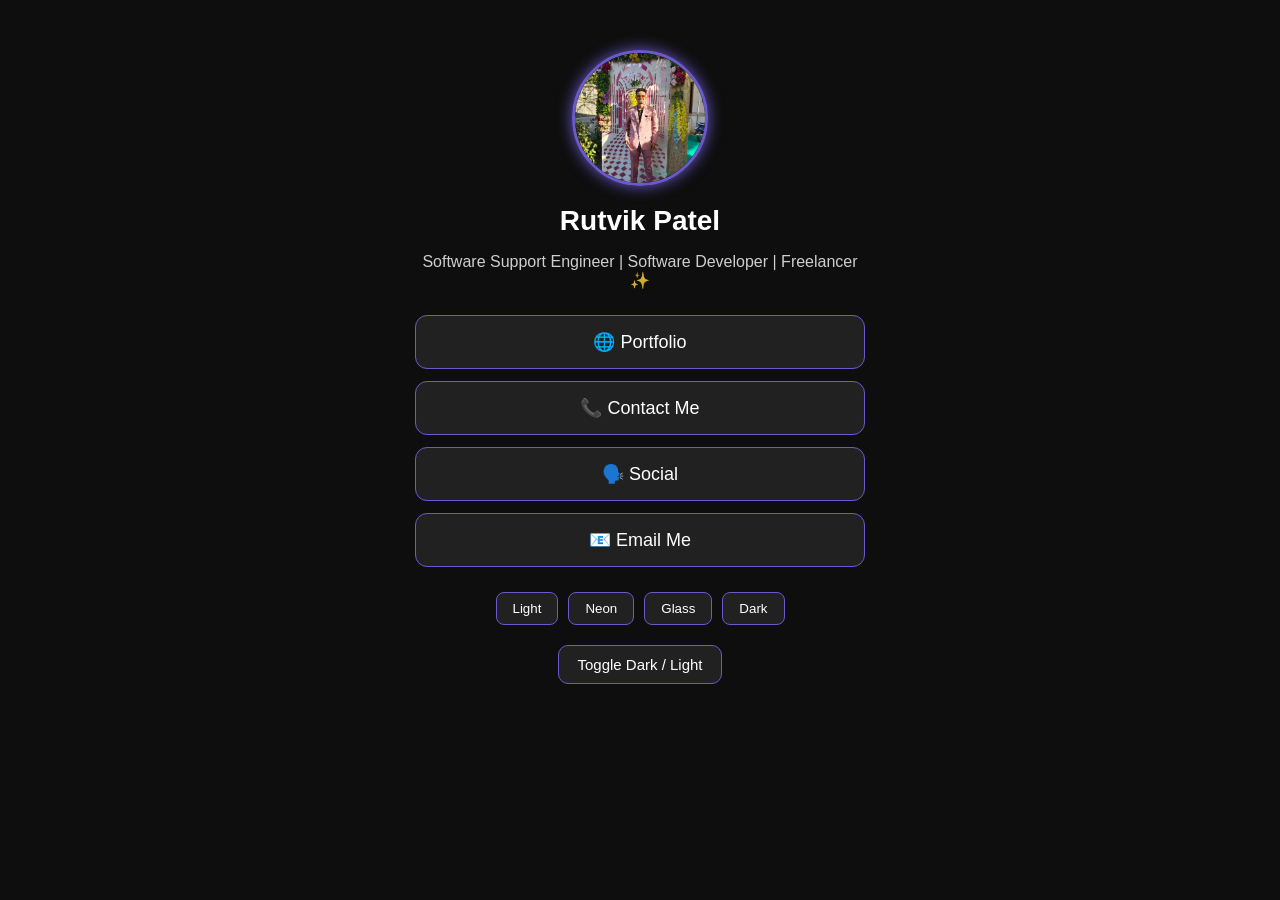
<file: index.html>
<!DOCTYPE html>
<html lang="en">
<head>
<meta charset="UTF-8">
<meta name="viewport" content="width=device-width, initial-scale=1.0">
<link href="/img/2.png" rel="icon">
<title>Rutvik's Linktree</title>

<style>
    :root {
        --bg: #0e0e0e;
        --text: #ffffff;
        --card: rgba(255,255,255,0.08);
        --accent: #6a5acd;
        --glow: 0 0 15px var(--accent);
    }

    /* LIGHT THEME */
    .light {
        --bg: #f5f5f5;
        --text: #111;
        --card: rgba(0,0,0,0.06);
        --accent: #4a47d5;
        --glow: 0 0 10px var(--accent);
    }

    /* NEON THEME */
    .neon {
        --bg: #050505;
        --text: #00eaff;
        --card: rgba(0,255,255,0.08);
        --accent: #00eaff;
        --glow: 0 0 20px var(--accent);
    }

    /* GLASS THEME */
    .glass {
        --bg: url('https://images.unsplash.com/photo-1503264116251-35a269479413?auto=format&fit=crop&w=900&q=60');
        --text: #ffffff;
        --card: rgba(255,255,255,0.18);
        --accent: #ffffff;
        --glow: 0 0 15px var(--accent);
        backdrop-filter: blur(10px);
    }

    body {
        background: var(--bg);
        background-size: cover;
        background-position: center;
        color: var(--text);
        font-family: "Poppins", sans-serif;
        margin: 0;
        padding: 0;
        text-align: center;
        transition: 0.4s ease;
    }

    .container {
        max-width: 450px;
        margin: 30px auto;
        padding: 20px;
    }

    .profile-img {
        width: 130px;
        height: 130px;
        border-radius: 50%;
        object-fit: cover;
        border: 3px solid var(--accent);
        box-shadow: var(--glow);
    }

    h1 { margin: 15px 0 5px; font-size: 28px; }
    .bio { opacity: 0.8; margin-bottom: 25px; }

    .btn {
        display: block;
        padding: 15px;
        margin: 12px 0;
        border-radius: 12px;
        background: var(--card);
        border: 1px solid var(--accent);
        text-decoration: none;
        color: var(--text);
        font-size: 18px;
        transition: transform .25s, box-shadow .3s;
    }

    .btn:hover {
        transform: translateY(-4px) scale(1.02);
        box-shadow: var(--glow);
    }

    .theme-selector {
        margin-top: 25px;
        display: flex;
        justify-content: center;
        gap: 10px;
    }

    .theme-btn {
        padding: 8px 16px;
        border-radius: 8px;
        background: var(--card);
        border: 1px solid var(--accent);
        cursor: pointer;
        color: var(--text);
        transition: .3s;
    }

    .theme-btn:hover { box-shadow: var(--glow); }

    .toggle-dark {
        margin-top: 20px;
        padding: 10px 18px;
        border-radius: 10px;
        cursor: pointer;
        font-size: 15px;
        border: 1px solid var(--accent);
        background: var(--card);
        color: var(--text);
        transition: .3s;
    }

    .toggle-dark:hover { box-shadow: var(--glow); }

</style>

</head>
<body>

<div class="container">

    <img src="/img/IMG_20230216_164745.jpg" class="profile-img">

    <h1>Rutvik Patel</h1>
    <p class="bio">Software Support Engineer | Software Developer | Freelancer ✨</p>

    <!-- Links -->
    <a class="btn" href="https://therealrk007.github.io/Rutvik_Portfolio/" target="_blank">🌐 Portfolio</a>
    <a class="btn" href="https://therealrk007.github.io/Contact_Me/" target="_blank">📞 Contact Me</a>
    <a class="btn" href="https://therealrk007.github.io/Rutvik_On_Socials/" target="_blank">🗣️ Social</a>
    <a class="btn" href="mailto:contact@rutvikpatel.in" target="_blank">📧 Email Me</a>

    <!-- Theme Buttons -->
    <div class="theme-selector">
        <button class="theme-btn" onclick="setTheme('light')">Light</button>
        <button class="theme-btn" onclick="setTheme('neon')">Neon</button>
        <button class="theme-btn" onclick="setTheme('glass')">Glass</button>
        <button class="theme-btn" onclick="setTheme('dark')">Dark</button>
    </div>

    <!-- Dark/Light Toggle -->
    <button class="toggle-dark" onclick="toggleDarkMode()">Toggle Dark / Light</button>

</div>

<script>
    function setTheme(theme) {
        document.body.className = theme === "dark" ? "" : theme;
    }

    function toggleDarkMode() {
        document.body.classList.toggle("light");
    }
</script>

</body>
</html>
</file>
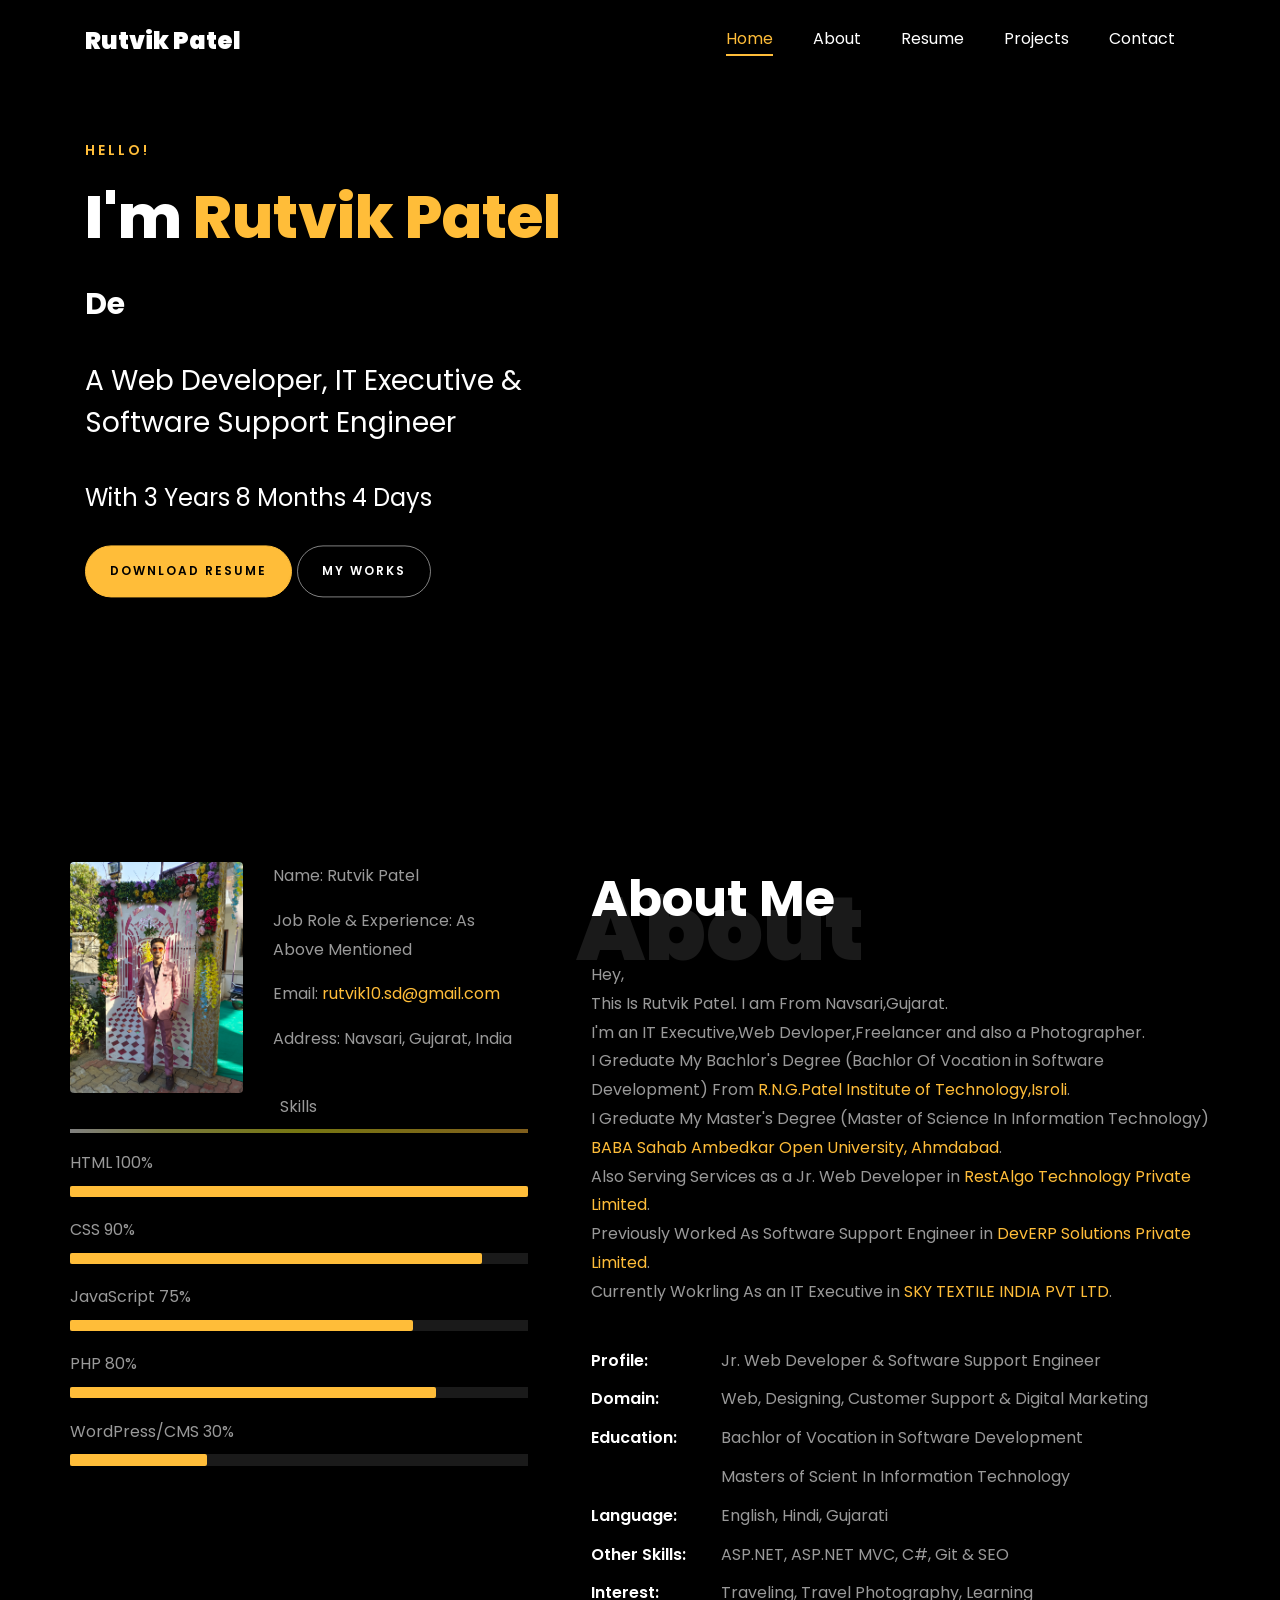
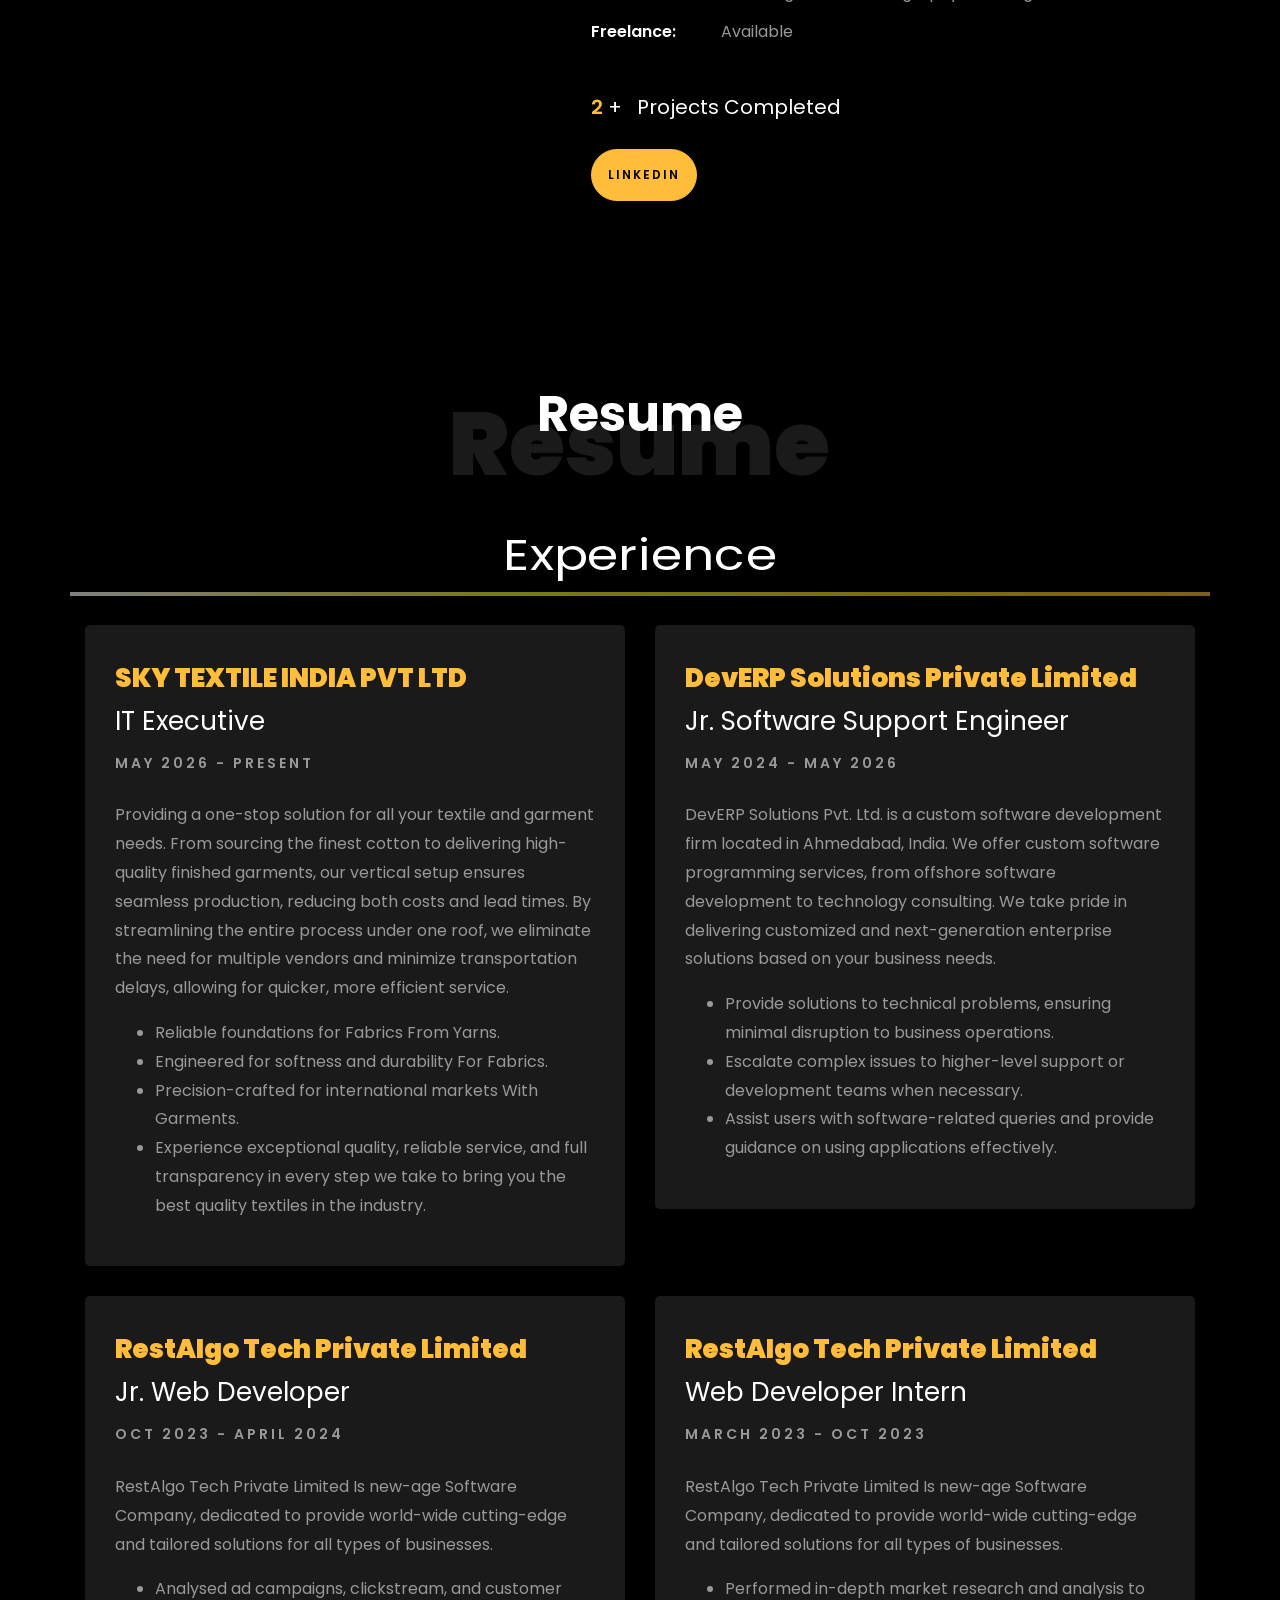
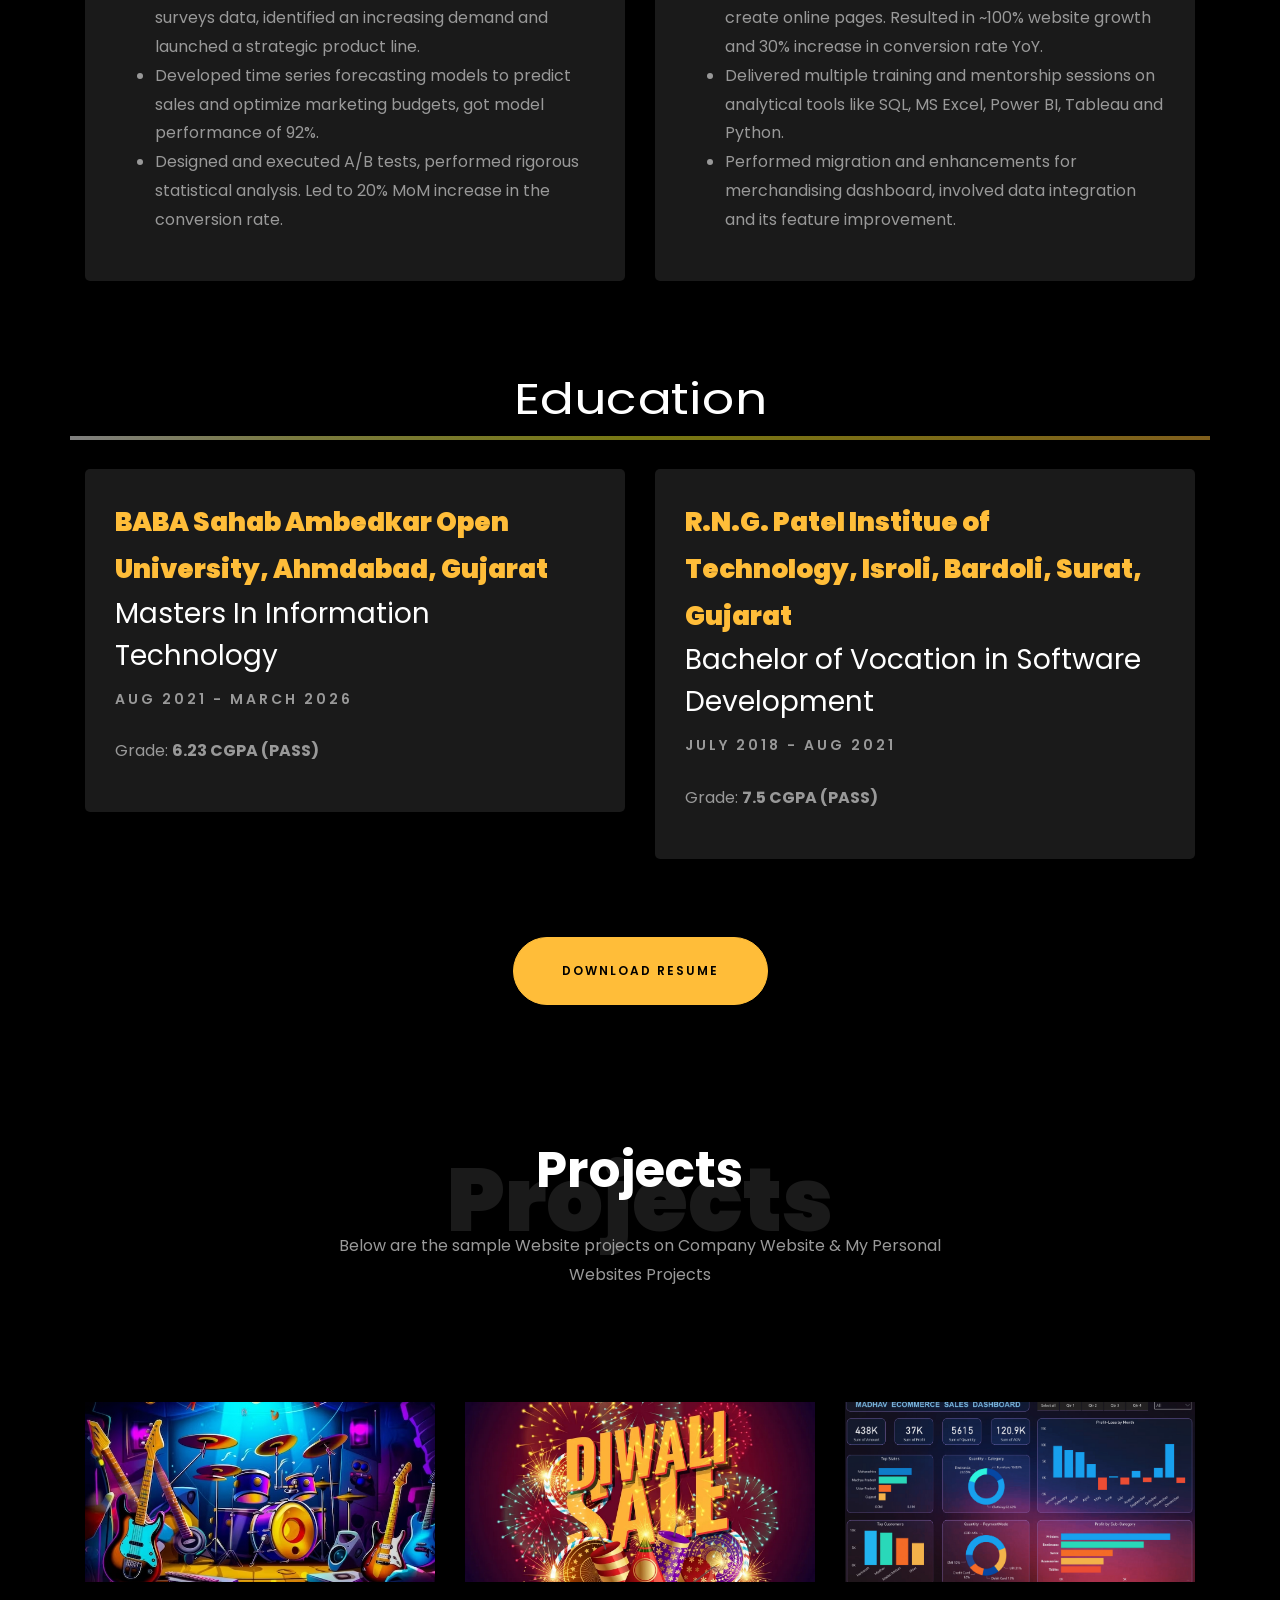
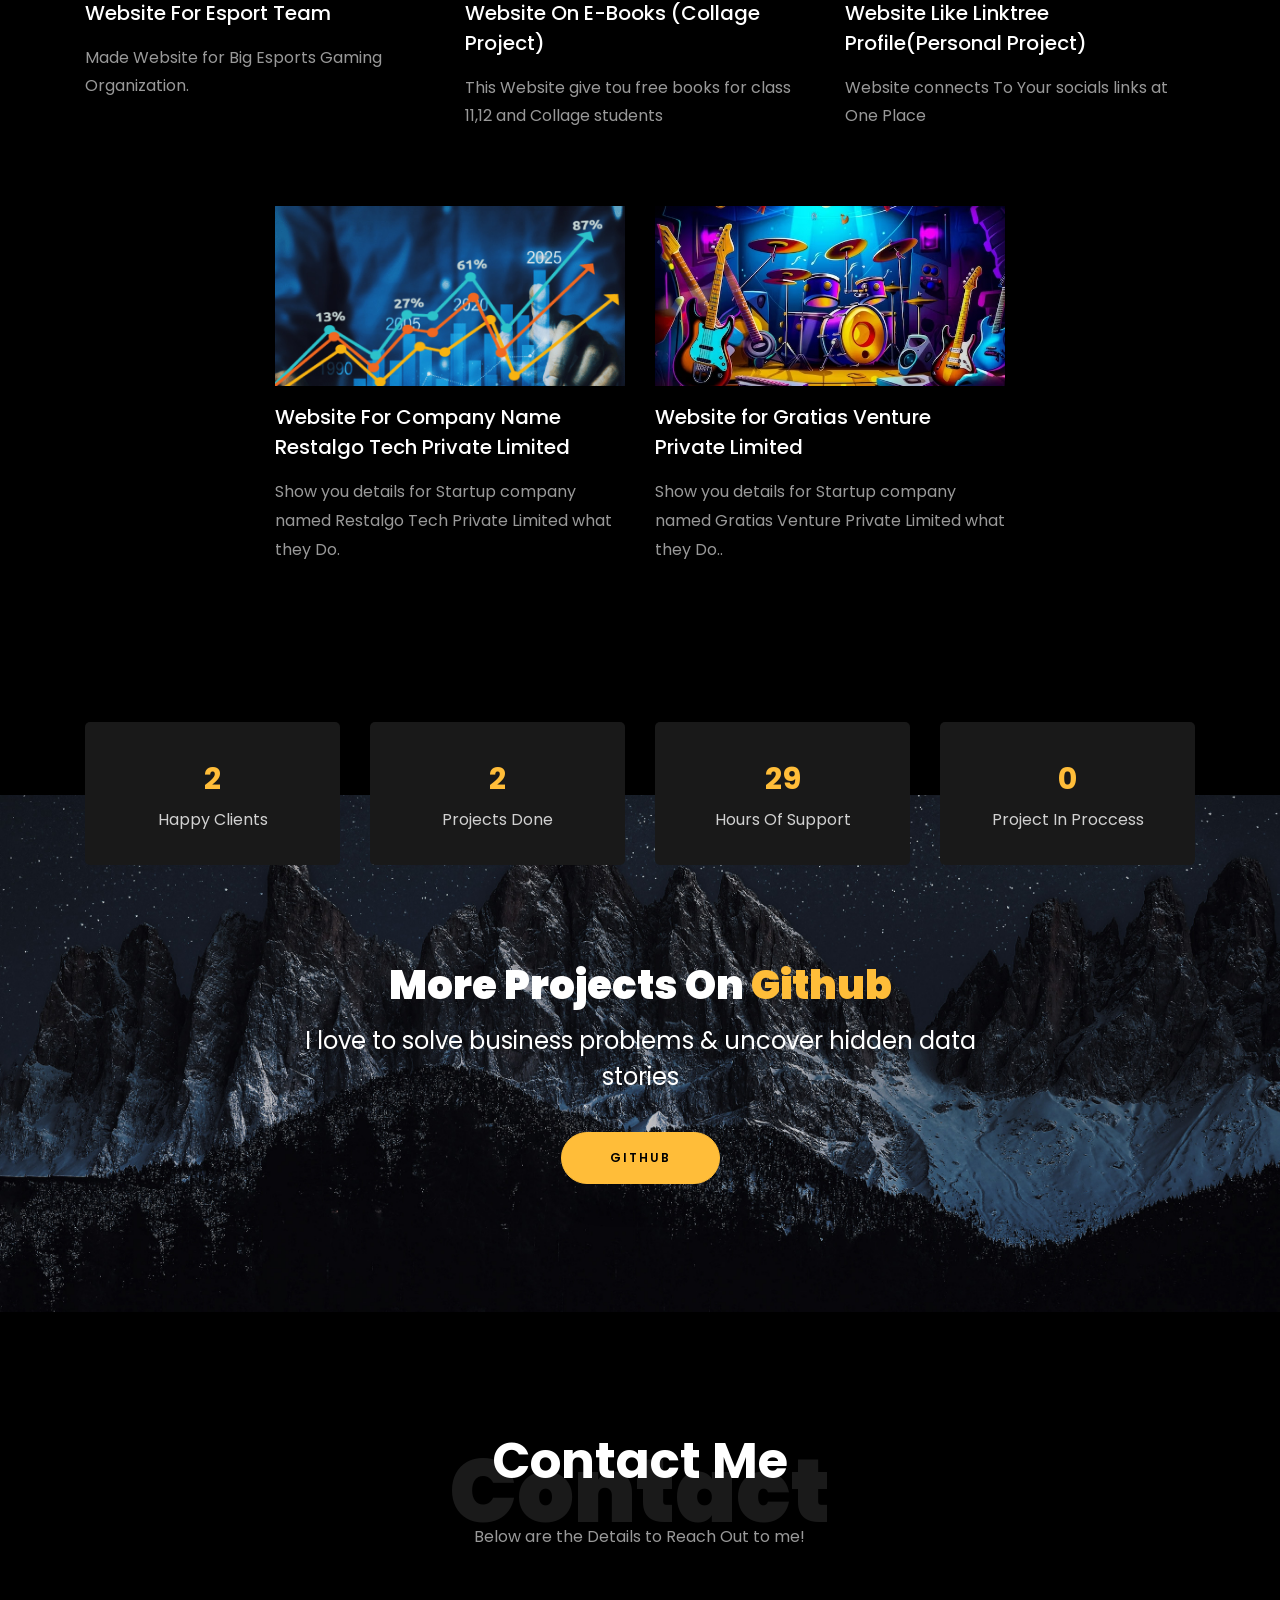
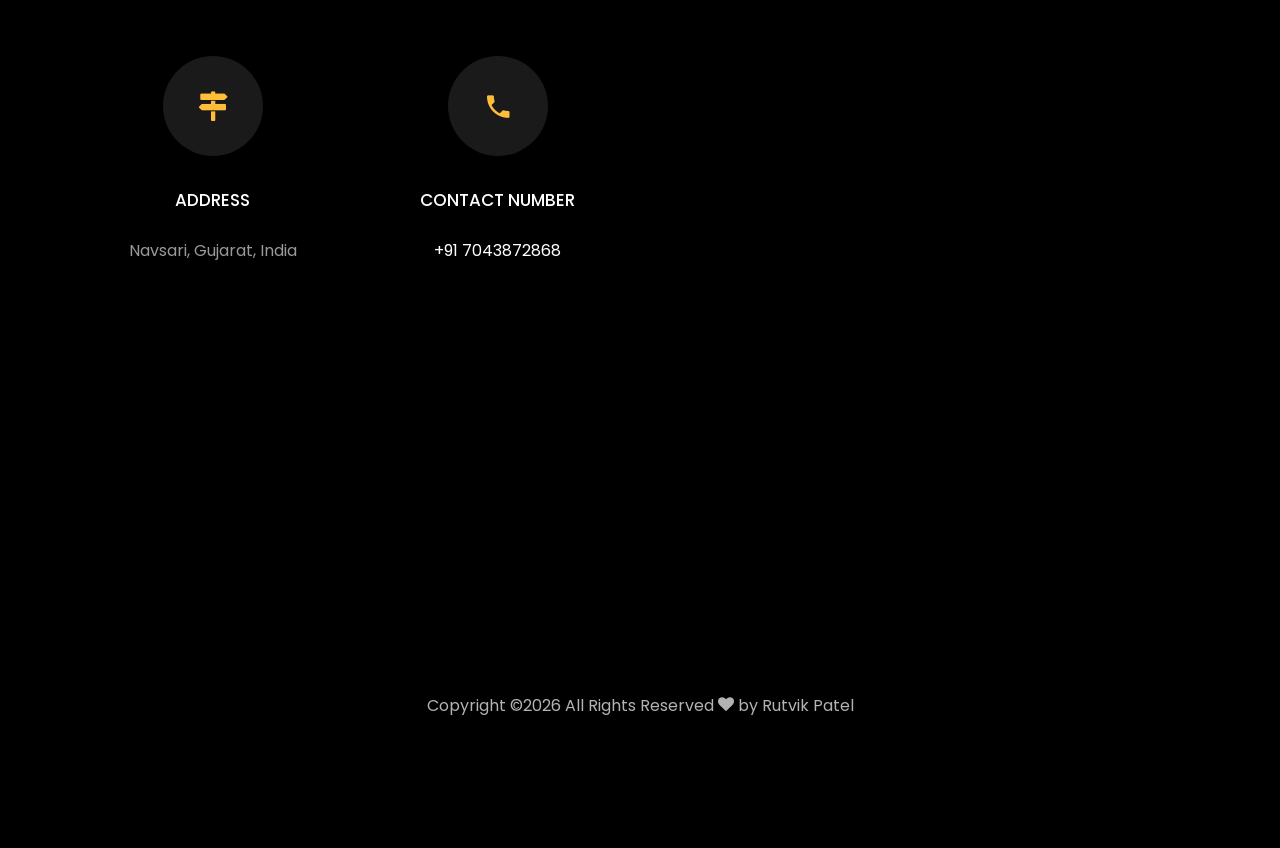
<file: Rutvik_Portfolio/index.html>
<!DOCTYPE html>
<html lang="en">
  <head>
    <title>Rutvik Patel Portfolio</title>
	<link href="img/2.png" rel="icon">
    <meta charset="utf-8">
    <meta name="viewport" content="width=device-width, initial-scale=1, shrink-to-fit=no">
    
    <link href="https://fonts.googleapis.com/css?family=Poppins:100,200,300,400,500,600,700,800,900" rel="stylesheet">

    <link rel="stylesheet" href="css/open-iconic-bootstrap.min.css">
    <link rel="stylesheet" href="css/animate.css">
    
    <link rel="stylesheet" href="css/owl.carousel.min.css">
    <link rel="stylesheet" href="css/owl.theme.default.min.css">
    <link rel="stylesheet" href="css/magnific-popup.css">

    <link rel="stylesheet" href="css/aos.css">

    <link rel="stylesheet" href="css/ionicons.min.css">
    
    <link rel="stylesheet" href="css/flaticon.css">
    <link rel="stylesheet" href="css/icomoon.css">
    <link rel="stylesheet" href="css/style.css">



<style>

/*======================================
//--//-->   ABOUT
======================================*/
body::-webkit-scrollbar{
    display: none;
  }
  
  html {
    scrollbar-width: none;
  }
  body{
    -ms-overflow-style: none;
  }
  

.about-mf .box-shadow-full {
  padding-top: 4rem;
  padding-bottom: 4rem;
}

.about-mf .about-img {
  margin-bottom: 2rem;
}

.about-mf .about-img img {
  margin-left: 10px;
}


.skill-mf .progress {
  /* background-color: #cde1f8; */
  margin: .5rem 0 1.2rem 0;
  border-radius: 0;
  height: .7rem;
}

.skill-mf .progress .progress-bar {
  height: .7rem;
  background-color: #ffbd39;
}
.skill-mf .title-s {
	height: 20px;
}


/* Animation styles */
#typing-animation {
  position: relative;
  font-size: 30px;
  font-weight: bold;
  color: rgb(255, 255, 255);
  overflow: hidden;
  white-space: nowrap;
  animation: typing 3s steps(20, end) infinite;
}

#typing-animation:before {
  content: "";
  /* position: absolute; */
  top: 0;
  left: 0;
  width: 0;
  height: 100%;
  background-color: #ccc;
  animation: typing-cursor 0.5s ease-in-out infinite;
}

@keyframes typing {
  from {
    width: 0;
  }
  to {
    width: 100%;
  }
}

@keyframes typing-cursor {
  from {
    width: 5px;
  }
  to {
    width: 0;
  }
}


/* project image zoom effect */

.zoom-effect {
  overflow: hidden;
  transition: transform 0.3s ease-out;
}

.zoom-effect:hover {
  transform: scale(1.1);
}
</style>
  </head>
  <body data-spy="scroll" data-target=".site-navbar-target" data-offset="300"> 
    <nav class="navbar navbar-expand-lg navbar-dark ftco_navbar ftco-navbar-light site-navbar-target" id="ftco-navbar">
	    <div class="container">
	      <a class="navbar-brand" href="index.html">Rutvik Patel</a>
	      <button class="navbar-toggler js-fh5co-nav-toggle fh5co-nav-toggle" type="button" data-toggle="collapse" data-target="#ftco-nav" aria-controls="ftco-nav" aria-expanded="false" aria-label="Toggle navigation">
	        <span class="oi oi-menu"></span> Menu
	      </button>

	      <div class="collapse navbar-collapse" id="ftco-nav">
	        <ul class="navbar-nav nav ml-auto">
	          <li class="nav-item"><a href="#home-section" class="nav-link"><span>Home</span></a></li>
	          <li class="nav-item"><a href="#about-section" class="nav-link"><span>About</span></a></li>
	          <li class="nav-item"><a href="#resume-section" class="nav-link"><span>Resume</span></a></li>
	          <li class="nav-item"><a href="#project-section" class="nav-link"><span>Projects</span></a></li>
	          <li class="nav-item"><a href="#contact-section" class="nav-link"><span>Contact</span></a></li>
	        </ul>
	      </div>
	    </div>
	  </nav>
	  <section id="home-section" class="hero">
		  <div class="home-slider  owl-carousel">
	       <div class="slider-item ">
	      	<div class="overlay"></div>
	         <div class="container">
	          <div class="row d-md-flex no-gutters slider-text align-items-end justify-content-end" data-scrollax-parent="true">
	          	<div class="one-third js-fullheight order-md-last img" >
	          	 <div class="overlay"></div>
	          	</div>
		          <div class="one-forth d-flex  align-items-center ftco-animate" data-scrollax=" properties: { translateY: '70%' }">
		          	<div class="text">
		          		<span class="subheading">Hello!</span>
			            <h1 class="mb-4 mt-3">I'm <span>Rutvik Patel</span></h1>

						<!-- Element to contain animated typing -->
						<span id="typing-animation"></span>

						<script>

						// Initialize the typing animation
						const typingAnimationElement = document.getElementById('typing-animation');

						// Create an array of typing text
						const typingTexts = [
						'IT Executive',
						'Designer  ',
						'Web Developer  ',
						'Freelancer   ',
						'Photographer   ',
						'Software Suppot Engineer',
						'SoftWare Developer ',
						'And More...',

						];

						// Create a function to display the typing animation for a given text
						function playTypingAnimation(text) {
						// Loop through each character and add it to the element
						for (let i = 0; i < text.length; i++) {
							setTimeout(() => {
							typingAnimationElement.textContent += text[i];
							}, i * 200); // Increase the delay to slow down the typing animation
						}

						// Once the animation is complete, reset the text and start over
						setTimeout(() => {
							typingAnimationElement.textContent = '';
							playTypingAnimation(typingTexts[(typingTexts.indexOf(text) + 1) % typingTexts.length]);
						}, text.length * 200);
						}

						// Start the typing animation loop
						playTypingAnimation(typingTexts[0]);
						</script>
						 <br>
						<br>
						<h3>A Web Developer, IT Executive  &amp; Software Support Engineer</h3>
						<br>
						<h4 id="experienceText" class="d-flex" style="margin-bottom: 0"></h4>

						<!-- Experience calculation will be injected here -->
<script>
  // Set your job start date (Year, Month - 1, Day)
  const startDate = new Date(2023, 3, 1); // March 1, 2023

  function updateExperience() {
    const now = new Date();
    const diffMs = now - startDate;

    // Total units
    const totalSeconds = Math.floor(diffMs / 1000);
    const totalMinutes = Math.floor(totalSeconds / 60);
    const totalHours = Math.floor(totalMinutes / 60);

    // Breakdown for years, months, and days
    let tempDate = new Date(startDate.getTime());
    let years = now.getFullYear() - tempDate.getFullYear();
    let months = now.getMonth() - tempDate.getMonth();

    if (months < 0) {
      years--;
      months += 12;
    }

    tempDate.setFullYear(tempDate.getFullYear() + years);
    tempDate.setMonth(tempDate.getMonth() + months);

    let days = Math.floor((now - tempDate) / (1000 * 60 * 60 * 24));

    // Format final string
    const experience = `With ${years} Year${years !== 1 ? 's' : ''} `
      + `${months} Month${months !== 1 ? 's' : ''} `
      + `${days} Day${days !== 1 ? 's' : ''}`
    //   + `${totalHours} Hour${totalHours !== 1 ? 's' : ''}, `
    //   + `${totalMinutes} Minute${totalMinutes !== 1 ? 's' : ''}, and `
    //   + `${totalSeconds} Second${totalSeconds !== 1 ? 's' : ''}`;

    // Inject into HTML
    document.getElementById("experienceText").textContent = experience;
  }

  updateExperience(); // initial call
  setInterval(updateExperience, 1000); // refresh every second
</script>
	<script>
		// Disable right-click context menu
		window.addEventListener('contextmenu', function (e) {
			e.preventDefault();
		});

		// Disable copy-paste
		document.addEventListener('copy', function (e) {
			e.preventDefault();
		});

		document.addEventListener('cut', function (e) {
			e.preventDefault();
		});
	</script>
</head>

<body>
	<!--[if lte IE 9]>
      <p class="browserupgrade">
        You are using an <strong>outdated</strong> browser. Please
        <a href="https://browsehappy.com/">upgrade your browser</a> to improve
        your experience and security.
      </p>
    <![endif]-->

	<!-- ========================= preloader start ========================= -->
	<div class="preloader">
		<div class="loader">
			<div class="spinner">
				<div class="spinner-container">
					<div class="spinner-rotator">
						<div class="spinner-left">
							<div class="spinner-circle"></div>
						</div>
						<div class="spinner-right">
							<div class="spinner-circle"></div>
						</div>

					</div>
				</div>
			</div>
		</div>
	</div>
	<!-- preloader end -->
						<!--<h3 class="d-flex" style="margin-bottom: 0">With 1 Years 1 Month of experience</h3> -->
						<br>
			            <p><a href="Rutvik_Resume/Rutvik's Resume_2025.pdf" class="btn btn-primary py-3 px-4" target="_blank">Download Resume</a> 
							<a href="https://github.com/therealrk007" class="btn btn-white btn-outline-white py-3 px-4" target="_blank">My works</a></p>
		            </div>
		          </div>
	        	</div>
	        </div>
	      </div>
		</div>
    </section>
    <section class="ftco-about img ftco-section ftco-no-pb" id="about-section">
    	<div class="container">
			<div class="row">
				<div class="row d-flex align-items-stretch">
				<!-- <div class="row d-flex"> -->
					<div class="col-md-6 col-lg-5 d-flex">
						<div class="img-about img d-flex align-items-stretch">
							<div class="overlay">
								<div class="row">
									 <div class="col-sm-6 col-md-5">
									  	<div class="about-img">
										<img src="img/IMG_20230216_164745.jpg" class="img-fluid rounded b-shadow-a" alt="">
									  </div>
									</div>
									<!-- Details next to profile image -->
									<div class="col-sm-6 col-md-7">
									  <div class="about-info">
										<p><span class="title-s">Name: </span> <span>Rutvik Patel</span></p>
										<p><span class="title-s">Job Role &amp; Experience: </span> <span>As Above Mentioned</span></p>
										<p><span class="title-s">Email: </span> <span><a href="mailto:rutvik10.sd@gmail.com">rutvik10.sd@gmail.com</a></span></p>
										<p><span class="title-s">Address: </span> <span>Navsari, Gujarat, India</span></p>
									  </div>
									</div>
								  </div>

								<div class="skill-mf">
									<p class="title-s text-center">Skills</p>
									<p class="text-center underline "></p>
									<span>HTML </span> <span class="pull-right">100%</span>
									<div class="progress">
										<div class="progress-bar" role="progressbar" style="width: 100%;" aria-valuenow="100" aria-valuemin="0"
											aria-valuemax="100"></div>
									</div>
									<span>CSS </span> <span class="pull-right">90%</span>
									<div class="progress">
										<div class="progress-bar" role="progressbar" style="width: 90%;" aria-valuenow="90" aria-valuemin="0"
											aria-valuemax="100"></div>
									</div>
									<span>JavaScript </span> <span class="pull-right">75%</span>
									<div class="progress">
										<div class="progress-bar" role="progressbar" style="width: 75%;" aria-valuenow="75" aria-valuemin="0"
											aria-valuemax="100"></div>
									</div>
									
									
									<span>PHP </span> <span class="pull-right">80%</span>
									<div class="progress">
										<div class="progress-bar" role="progressbar" style="width: 80%" aria-valuenow="80" aria-valuemin="0"
											aria-valuemax="100"></div>
									</div>
									
									<span>WordPress/CMS </span> <span class="pull-right">30%</span>
									<div class="progress">
										<div class="progress-bar" role="progressbar" style="width: 30%" aria-valuenow="30" aria-valuemin="0"
											aria-valuemax="100"></div>
									</div>		
								</div>
							</div>
						</div>
					</div>		
					<div class="col-md-6 col-lg-7 pl-lg-5 pb-5">
						<div class="row justify-content-start pb-3">
							<div class="col-md-12 heading-section ftco-animate">								
								<h1 class="big">About</h1>
								<h2 class="mb-4">About Me</h2>	
								<p>Hey,<br>This Is Rutvik Patel. I am From Navsari,Gujarat.<br>I'm an IT Executive,Web Devloper,Freelancer and also a Photographer. <br> I Greduate My Bachlor's
									Degree (Bachlor Of Vocation in Software Development) From <a href="https://rngpit.ac.in/">R.N.G.Patel Institute of Technology,Isroli</a>.
									<br>I Greduate My Master's Degree (Master of Science In Information Technology) <a href="https://baou.edu.in/">BABA Sahab Ambedkar Open University, Ahmdabad</a>.
									<br>Also Serving Services as a Jr. Web Developer in <a href="http://restalgo.com">RestAlgo Technology Private Limited</a>.
									<br>Previously Worked As Software Support Engineer in <a href="https://www.deverp.com/">DevERP Solutions Private Limited</a>.
									<br>Currently Wokrling As an IT Executive in <a href="https://skytextiles.in//">SKY TEXTILE INDIA PVT LTD</a>.
								</p>
								<ul class="about-info mt-4 px-md-0 px-2">
									<li class="d-flex"><span>Profile:</span> <span>Jr. Web Developer &amp; Software Support Engineer</span></li>
									<li class="d-flex"><span>Domain:</span> <span>Web, Designing, Customer Support &amp; Digital Marketing</span></li>
									<li class="d-flex"><span>Education:</span> <span>Bachlor of Vocation in Software Development</span></li>
									<li class="d-flex"><span></span> <span>Masters of Scient In Information Technology</span></li>
									<li class="d-flex"><span>Language:</span> <span>English, Hindi, Gujarati</span></li>
									<li class="d-flex"><span>Other Skills:</span> <span>ASP.NET, ASP.NET MVC, C#, Git &amp; SEO</span></li>
									<li class="d-flex"><span>Interest:</span> <span>Traveling, Travel Photography, Learning</span></li>
									<li class="d-flex"><span>Freelance:</span> <span>Available</span></li>
									
								</ul>
							</div>
						</div>
						<div class="counter-wrap ftco-animate d-flex mt-md-3">
							<div class="text">
								<p class="mb-4">
									<span class="number" data-number="8">0</span> <span>+</span>
									<span>&nbsp; Projects Completed</span>
								</p>
								<p><a href="https://www.linkedin.com/in/therealrk007/" class="btn btn-primary py-3 px-3 ">LinkedIn</a></p>
							</div>
						</div>
					</div>
				</div>
			</div>
		</div>
    </section>
    <section class="ftco-section ftco-no-pb" id="resume-section">
    	<div class="container">
    		<div class="row justify-content-center pb-5">
          <div class="col-md-10 heading-section text-center ftco-animate">
          	<h1 class="big big-2">Resume</h1>
            <h2 class="mb-4">Resume</h2>
            <p></p>
          </div>
        </div>
		<div class="row">
			<h1 class="big-4">Experience</h1>
			<div class="underline"></div>
		</div>
		<br>		
		<div class="row">
		    	<div class="col-md-6">
				<div class="resume-wrap ftco-animate">
					<span class="date">SKY TEXTILE INDIA PVT LTD</span>
					<h2>IT Executive</h2>
					<span class="position">May 2026 - Present</span>
					<p class="mt-4">Providing a one-stop solution for all your textile and garment needs. From sourcing the finest cotton to delivering high-quality finished garments, our vertical setup ensures seamless production, reducing both costs and lead times. By streamlining the entire process under one roof, we eliminate the need for multiple vendors and minimize transportation delays, allowing for quicker, more efficient service.
						<ul>
							<li>Reliable foundations for Fabrics From Yarns.</li>
							<li>Engineered for softness and durability For Fabrics.</li>
						    <li>Precision-crafted for international markets With Garments.</li>
						    <li>Experience exceptional quality, reliable service, and full transparency in every step we take to bring you the best quality textiles in the industry.</li>
						</ul>
					</p>
				</div>

			</div>
			<div class="col-md-6">
				<div class="resume-wrap ftco-animate">
					<span class="date">DevERP Solutions Private Limited</span>
					<h2>Jr. Software Support Engineer</h2>
					<span class="position">May 2024 - May 2026</span>
					<p class="mt-4">DevERP Solutions Pvt. Ltd. is a custom software development firm located in Ahmedabad, India. We offer custom software programming services, from offshore software development to technology consulting. We take pride in delivering customized and next-generation enterprise solutions based on your business needs.  
						<ul>
							<li>Provide solutions to technical problems, ensuring minimal disruption to business operations.</li>
							<li>Escalate complex issues to higher-level support or development teams when necessary.</li>
							<li>Assist users with software-related queries and provide guidance on using applications effectively.</li>
						</ul>
					</p>
				</div>

			</div>

				<div class="col-md-6">
					<div class="resume-wrap ftco-animate">
						<span class="date">RestAlgo Tech Private Limited</span>
						<h2>Jr. Web Developer</h2>
						<span class="position">Oct 2023 - April 2024</span>
						<p class="mt-4">RestAlgo Tech Private Limited Is new-age Software Company, dedicated to provide world-wide cutting-edge and tailored solutions for all types of businesses.  
							<ul>
								<li>Analysed ad campaigns, clickstream, and customer surveys data, identified an increasing demand and launched a strategic product line.</li>
								<li>Developed time series forecasting models to predict sales and optimize marketing budgets, got model performance of 92%.</li>
								<li>Designed and executed A/B tests, performed rigorous statistical analysis. Led to 20% MoM increase in the conversion rate.</li>
							</ul>
						</p>
					</div>

				</div>
				<div class="col-md-6">
					<div class="resume-wrap ftco-animate">
						<span class="date">RestAlgo Tech Private Limited</span>
						<h2>Web Developer Intern</h2>
						<span class="position">March 2023 - Oct 2023</span>
						<p class="mt-4">RestAlgo Tech Private Limited Is new-age Software Company, dedicated to provide world-wide cutting-edge and tailored solutions for all types of businesses. 
							<ul>
								<li>Performed in-depth market research and analysis to create online pages. Resulted in ~100% website growth and 30% increase in conversion rate YoY.</li>
								<li>Delivered multiple training and mentorship sessions on analytical tools like SQL, MS Excel, Power BI, Tableau and Python.</li>
								<li>Performed migration and enhancements for merchandising dashboard, involved data integration and its feature improvement.</li>
							</ul>
						</p>
					</div>

				</div>
		</div>
		<br>
		<br>
		<div class="row">
			<h1 class="big-4">Education</h1>
			<div class="underline"></div>
		</div>
		<br>	
			<div class="row">
				<div class="col-md-6">
    				<div class="resume-wrap ftco-animate">
    					<span class="date">BABA Sahab Ambedkar Open University, Ahmdabad, Gujarat</span>
    					<h3>Masters In Information Technology</h3>
    					<span class="position">Aug 2021 - March 2026</span>
    					<p class="mt-4">Grade: <b>6.23 CGPA (PASS)</b></p>
    				</div>
				</div>
    			<div class="col-md-6">
    				<div class="resume-wrap ftco-animate">
    					<span class="date">R.N.G. Patel Institue of Technology, Isroli, Bardoli, Surat, Gujarat</span>
    					<h3>Bachelor of Vocation in Software Development</h3>
    					<span class="position">July 2018 - Aug 2021</span>
    					<p class="mt-4">Grade: <b>7.5 CGPA (PASS)</b></p>
    				</div>
    			</div>		
    		</div>
    		<div class="row justify-content-center mt-5">
    			<div class="col-md-6 text-center ftco-animate">
    				<p><a href="Rutvik_Resume/Rutvik's Resume_2025.pdf" class="btn btn-primary py-4 px-5">Download Resume</a></p>
    			</div>
    		</div>
    	</div>
    </section>

   

    <section class="ftco-section" id="project-section">
      <div class="container">
        <div class="row justify-content-center mb-5 pb-5">
          <div class="col-md-7 heading-section text-center ftco-animate">
            <h1 class="big big-2">Projects</h1>
            <h2 class="mb-4">Projects</h2>
            <p>Below are the sample Website projects on Company Website & My Personal Websites Projects</p>
          </div>
        </div>
        <div class="row d-flex">
          <div class="col-md-4 d-flex ftco-animate">
          	<div class="blog-entry justify-content-end">
              <a href="https://therealrk007.github.io/vexorphiousesports.in/" target="_blank" class="block-20 zoom-effect" style="background-image: url('img/proj_1.jpg');">
              </a>
              <div class="text mt-3 float-right d-block">

                <h3 class="heading"><a href="https://therealrk007.github.io/vexorphiousesports.in/" target="_blank">Website For Esport Team</a></h3>
                <p>Made Website for Big Esports Gaming Organization.</p>
              </div>
            </div>
          </div>
          <div class="col-md-4 d-flex ftco-animate">
          	<div class="blog-entry justify-content-end">
              <a href="https://therealrk007.github.io/E-Books-Are-Free/"  target="_blank" class="block-20 zoom-effect" style="background-image: url('img/proj_2.jpg');">
              </a>
              <div class="text mt-3 float-right d-block">

                <h3 class="heading"><a href="https://therealrk007.github.io/E-Books-Are-Free/" target="_blank">Website On E-Books (Collage Project)</a></h3>
                <p>This Website give tou free books for class 11,12 and Collage students</p>
              </div>
            </div>
          </div>
          <div class="col-md-4 d-flex ftco-animate">
          	<div class="blog-entry">
              <a href="https://therealrk007.github.io/Rutvik-On-Social/" target="_blank" class="block-20 zoom-effect" style="background-image: url('img/proj_3.jpg');">
              </a>
              <div class="text mt-3 float-right d-block">
                <h3 class="heading"><a href="https://therealrk007.github.io/Rutvik-On-Social/" target="_blank">Website Like Linktree Profile(Personal Project)</a></h3>
                <p>Website connects To Your socials links at One Place</p>
              </div>
            </div>
          </div>
        </div>
	<br>
		<!-- added justify-content-center to center align the last two projects -->
		<div class="row d-flex justify-content-center">  
			<div class="col-md-4 d-flex ftco-animate">
				<div class="blog-entry justify-content-end">
				<a href="https://restalgo.com" target="_blank" class="block-20 zoom-effect" style="background-image: url('img/proj_4.jpg');">
				</a>
				<div class="text mt-3 float-right d-block">
  
				  <h3 class="heading"><a href="https://restalgo.com" target="_blank">Website For Company Name Restalgo Tech Private Limited</a></h3>
				  <p>Show you details for Startup company named Restalgo Tech Private Limited what they Do.</p>
				</div>
			  </div>
			</div>
			<div class="col-md-4 d-flex ftco-animate">
				<div class="blog-entry justify-content-end">
				<a href="https://gratiasgroup.com/"target="_blank"  class="block-20 zoom-effect" style="background-image: url('img/proj_1.jpg');">
				</a>
				<div class="text mt-3 float-right d-block">
  
				  <h3 class="heading"><a href="https://gratiasgroup.com/" target="_blank">Website for Gratias Venture Private Limited</a></h3>
				  <p>Show you details for Startup company named Gratias Venture Private Limited what they Do..</p>
				</div>
			  </div>
			</div>
			<!-- <div class="col-md-4 d-flex ftco-animate">
				<div class="blog-entry justify-content-end">
				<a href="https://github.com/rutvikpatel1999/TEPL_Website" class="block-20 zoom-effect" style="background-image: url('img/proj_5.jpg');">
				</a>
				<div class="text mt-3 float-right d-block">
  
				  <h3 class="heading"><a href="https://github.com/rutvikpatel1999/TEPL_Website">Website for Tirshil Algocomm Technologies Limited</a></h3>
				  <p>Show you details for Startup company named Tirshil Algocomm Technologies Limited what they Do..</p>
				</div>
			  </div>
			</div> -->
		 </div>
	  </div>
    </section>

	<section class="ftco-section ftco-no-pt ftco-no-pb ftco-counter img" id="section-counter">
      <div class="container">
		<div class="row d-md-flex align-items-center">
          <div class="col-md d-flex justify-content-center counter-wrap ftco-animate">
            <div class="block-18">
              <div class="text">
                <strong class="number" data-number="8">0</strong>
                <span>Happy Clients</span>
              </div>
            </div>
          </div>
          <div class="col-md d-flex justify-content-center counter-wrap ftco-animate">
            <div class="block-18">
              <div class="text">
                <strong class="number" data-number="8">0</strong>
                <span>Projects Done</span>
              </div>
            </div>
          </div>
          <div class="col-md d-flex justify-content-center counter-wrap ftco-animate">
            <div class="block-18">
              <div class="text">
                <strong class="number" data-number="100">0</strong>
                <span>Hours Of Support</span>
              </div>
            </div>
          </div>
          <div class="col-md d-flex justify-content-center counter-wrap ftco-animate">
            <div class="block-18">
              <div class="text">
                <strong class="number" data-number="2">0</strong>
                <span>Project In Proccess</span>
              </div>
            </div>
          </div>
        </div>
      </div>
	
	  <div class="ftco-section ftco-hireme img margin-top" style="background-image: url(img/bg_1.jpg)">
			<!-- <div class="container"> -->
				<div class="row justify-content-center">
					<div class="col-md-7 ftco-animate text-center">
						<h2>More Projects On <span> Github  </span> </h2>
						<div class="heading"> <h4> I love to solve business problems &amp; uncover hidden data stories </h4>
						<br>
						<p><a href="https://github.com/therealrk007" class="btn btn-primary py-3 px-5">GitHub</a></p>
						</div>
					</div>
				</div>
			<!-- </div> -->
		</div>
	</section>
    <section class="ftco-section contact-section ftco-no-pb" id="contact-section">
      <div class="container">
      	<div class="row justify-content-center mb-5 pb-3">
          <div class="col-md-7 heading-section text-center ftco-animate">
            <h1 class="big big-2">Contact</h1>
            <h2 class="mb-4">Contact Me</h2>
            <p>Below are the Details to Reach Out to me!</p>
          </div>
        </div>

        <div class="row d-flex contact-info mb-5">
          <div class="col-md-6 col-lg-3 d-flex ftco-animate">
          	<div class="align-self-stretch box p-4 text-center">
          		<div class="icon d-flex align-items-center justify-content-center">
          			<span class="icon-map-signs"></span>
          		</div>
          		<h3 class="mb-4">Address</h3>
	            <p>Navsari, Gujarat, India</p>
	          </div>
          </div>
          <div class="col-md-6 col-lg-3 d-flex ftco-animate">
          	<div class="align-self-stretch box p-4 text-center">
          		<div class="icon d-flex align-items-center justify-content-center">
          			<span class="icon-phone2"></span>
          		</div>
          		<h3 class="mb-4">Contact Number</h3>
	            <p><a href="tel:+917043872868">+91 7043872868</a></p>
	          </div>
          </div>
          <div class="col-md-6 col-lg-3 d-flex ftco-animate">
          	<div class="align-self-stretch box p-4 text-center">
          		<div class="icon d-flex align-items-center justify-content-center">
          			<span class="icon-paper-plane"></span>
          		</div>
          		<h3 class="mb-4">Email Address</h3>
	            <p><a href="mailto:rutvik10.sd@gmail.com">rutvik10.sd@gmail.com</a></p>
	          </div>
          </div>
          <div class="col-md-6 col-lg-3 d-flex ftco-animate">
          	<div class="align-self-stretch box p-4 text-center">
          		<div class="icon d-flex align-items-center justify-content-center">
          			<span class="icon-globe"></span>
          		</div>
          		<h3 class="mb-4">Download Resume</h3>
	            <p><a href="Rutvik_Resume/Rutvik's Resume_2025.pdf" target="_blank">Rutvik Patel Resume</a></p>
	          </div>
          </div>

		  <div class="container">
			<br>
			<br>
			<div class="row justify-content-center">
				<div class="col-md-7 ftco-animate text-center">
				  <h2>Have a<span> Question?  </span > <a href="form.php" class="btn btn-primary py-3 px-5" target="_blank">Click Here</a> </h2>
					<!---<h2> <a href="mail.php" style="text-decoration: none" class="btn btn-primary py-3 px-5">WORK TOGETHER</a> </h2>-->
				</div>
			</div>
				<br>
					<ul class="ftco-footer-social list-unstyled d-flex justify-content-center align-items-center mb-0">
					  <li class="ftco-animate normal-txt">Find Me On  </li>
					  <!-- <li class="ftco-animate"><a href="https://www.youtube.com/@RishabhMishraOfficial" target="_blank"><span class="icon-youtube"></span></a></li> -->
					  <li class="ftco-animate"><a href="https://www.linkedin.com/in/therealrk007/" target="_blank"><span class="icon-linkedin"></span></a></li>  
					  <li class="ftco-animate"><a href="https://x.com/therealrk007" target="_blank"><span class="icon-twitter"></span></a></li>
					  <li class="ftco-animate"><a href="https://facebook.com/therealrk007" target="_blank"><span class="icon-facebook"></span></a></li>
				      <li class="ftco-animate"><a href="https://www.instagram.com/therealrk007/" target="_blank"><span class="icon-instagram"></span></a></li>
					</ul>
				<br>
		   </div>
   </div>
 </section>

    <footer class="ftco-footer ftco-section">
		<div class="container">
		  <div class="row">
			<div class="col-md-12 text-center">
  
			  <p>Copyright &copy;<script>document.write(new Date().getFullYear());</script> All Rights Reserved  <i class="icon-heart color-danger" aria-hidden="true"></i> by 
			  <a href="https://rutvikpatel.in/" target="_blank">Rutvik Patel</a>
	</p>
			</div>
		  </div>
		</div>
	  </footer>


  <!-- loader -->
  <div id="ftco-loader" class="show fullscreen">
	<svg class="circular" width="48px" height="48px">
		<circle class="path-bg" cx="24" cy="24" r="22" fill="none" stroke-width="4" stroke="#eeeeee"/>
		<circle class="path" cx="24" cy="24" r="22" fill="none" stroke-width="4" stroke-miterlimit="10" stroke="#F96D00"/>
	</svg>
</div>
  <script src="js/jquery.min.js"></script>
  <script src="js/jquery-migrate-3.0.1.min.js"></script>
  <script src="js/popper.min.js"></script>
  <script src="js/bootstrap.min.js"></script>
  <script src="js/jquery.easing.1.3.js"></script>
  <script src="js/jquery.waypoints.min.js"></script>
  <script src="js/jquery.stellar.min.js"></script>
  <script src="js/owl.carousel.min.js"></script>
  <script src="js/jquery.magnific-popup.min.js"></script>
  <script src="js/aos.js"></script>
  <script src="js/jquery.animateNumber.min.js"></script>
  <script src="js/scrollax.min.js"></script>
  <script src="js/main.js"></script>
  <script type="text/javascript">window.$crisp=[];window.CRISP_WEBSITE_ID="fd9e15e1-91d9-44ee-94cb-dba8d9a2bc2b";
  (function(){d=document;s=d.createElement("script");s.src="https://client.crisp.chat/l.js";s.async=1;d.
  getElementsByTagName("head")[0].appendChild(s);})();</script>
  <!--<iframe src="/chatbot_pro4/index.html"style="position:fixed;bottom:20px;right:20px;width:330px;height:480px;border:none;z-index:9999;"
  title="Chatbot"></iframe>-->

  </body>
</html>
</file>
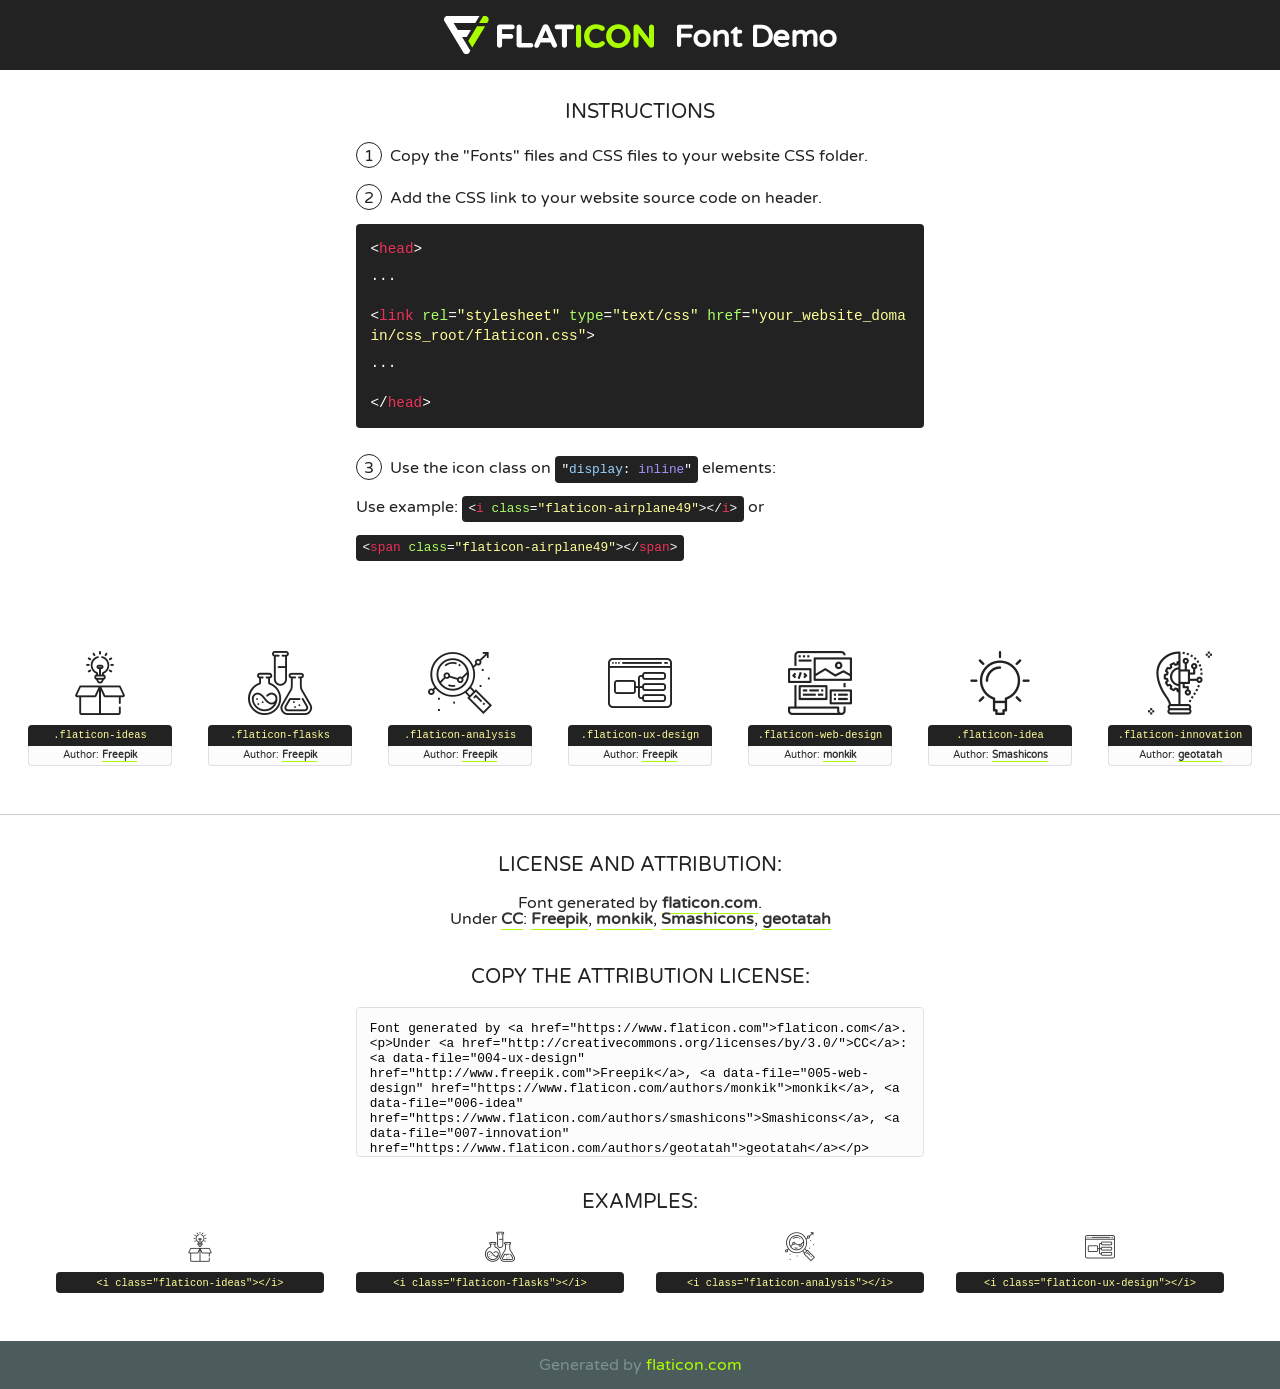
<file: Rutvik_Portfolio/fonts/flaticon/font/flaticon.html>
<!DOCTYPE html>
<!--
  Flaticon icon font: Flaticon
  Creation date: 20/03/2019 02:18
-->
<html>
<!DOCTYPE html>
<html>

<head>
    <title>Flaticon WebFont</title>
    <link href="http://fonts.googleapis.com/css?family=Varela+Round" rel="stylesheet" type="text/css" />
    <link rel="stylesheet" type="text/css" href="flaticon.css">
    <meta charset="UTF-8">
    <style>
    html, body, div, span, applet, object, iframe,
    h1, h2, h3, h4, h5, h6, p, blockquote, pre,
    a, abbr, acronym, address, big, cite, code,
    del, dfn, em, img, ins, kbd, q, s, samp,
    small, strike, strong, sub, sup, tt, var,
    b, u, i, center,
    dl, dt, dd, ol, ul, li,
    fieldset, form, label, legend,
    table, caption, tbody, tfoot, thead, tr, th, td,
    article, aside, canvas, details, embed, 
    figure, figcaption, footer, header, hgroup, 
    menu, nav, output, ruby, section, summary,
    time, mark, audio, video {
        margin: 0;
        padding: 0;
        border: 0;
        font-size: 100%;
        font: inherit;
        vertical-align: baseline;
    }
    /* HTML5 display-role reset for older browsers */
    article, aside, details, figcaption, figure, 
    footer, header, hgroup, menu, nav, section {
        display: block;
    }
    body {
        line-height: 1;
    }
    ol, ul {
        list-style: none;
    }
    blockquote, q {
        quotes: none;
    }
    blockquote:before, blockquote:after,
    q:before, q:after {
        content: '';
        content: none;
    }
    table {
        border-collapse: collapse;
        border-spacing: 0;
    }
    body {
        font-family: 'Varela Round', Helvetica, Arial, sans-serif;
        font-size: 16px;
        color: #222;
    }
    a {
        color: #333;
        border-bottom: 1px solid #a9fd00;
        font-weight: bold;
        text-decoration: none;
    }
    * {
        -moz-box-sizing: border-box;
        -webkit-box-sizing: border-box;
        box-sizing: border-box;
        margin: 0;
        padding: 0;
    }
    [class^="flaticon-"]:before, [class*=" flaticon-"]:before, [class^="flaticon-"]:after, [class*=" flaticon-"]:after {
        font-family: Flaticon;
        font-size: 30px;
        font-style: normal;
        margin-left: 20px;
        color: #333;
    }
    .wrapper {
        max-width: 600px;
        margin: auto;
        padding: 0 1em;
    }
    .title {
        font-size: 1.25em;
        text-align: center;
        margin-bottom: 1em;
        text-transform: uppercase;
    }
    header {
        text-align: center;
        background-color: #222;
        color: #fff;
        padding: 1em;
    }
    header .logo {
        width: 210px;
        height: 38px;
        display: inline-block;
        vertical-align: middle;
        margin-right: 1em;
        border: none;
    }
    header strong {
        font-size: 1.95em;
        font-weight: bold;
        vertical-align: middle;
        margin-top: 5px;
        display: inline-block;
    }
    .demo {
        margin: 2em auto;
        line-height: 1.25em;
    }
    .demo ul li {
        margin-bottom: 1em;
    }
    .demo ul li .num {
        color: #222;
        border-radius: 20px;
        display: inline-block;
        width: 26px;
        padding: 3px;
        height: 26px;
        text-align: center;
        margin-right: 0.5em;
        border: 1px solid #222;
    }
    .demo ul li code {
        background-color: #222;
        border-radius: 4px;
        padding: 0.25em 0.5em;
        display: inline-block;
        color: #fff;
        font-family: Consolas,Monaco,Lucida Console,Liberation Mono,DejaVu Sans Mono,Bitstream Vera Sans Mono,Courier New, monospace;
        font-weight: lighter;
        margin-top: 1em;
        font-size: 0.8em;
        word-break: break-all;
    }
    .demo ul li code.big {
        padding: 1em;
        font-size: 0.9em;
    }
    .demo ul li code .red {
        color: #EF3159;
    }
    .demo ul li code .green {
        color: #ACFF65;
    }
    .demo ul li code .yellow {
        color: #FFFF99;
    }
    .demo ul li code .blue {
        color: #99D3FF;
    }
    .demo ul li code .purple {
        color: #A295FF;
    }
    .demo ul li code .dots {
        margin-top: 0.5em;
        display: block;
    }
    #glyphs {
        border-bottom: 1px solid #ccc;
        padding: 2em 0;
        text-align: center;
    }
    .glyph {
        display: inline-block;
        width: 9em;
        margin: 1em;
        text-align: center;
        vertical-align: top;
        background: #FFF;
    }
    .glyph .glyph-icon {
        padding: 10px;
        display: block;
        font-family:"Flaticon";
        font-size: 64px;
        line-height: 1;
    }
    .glyph .glyph-icon:before {
        font-size: 64px;
        color: #222;
        margin-left: 0;
    }
    .class-name {
        font-size: 0.65em;
        background-color: #222;
        color: #fff;
        border-radius: 4px 4px 0 0;
        padding: 0.5em;
        color: #FFFF99;
        font-family: Consolas,Monaco,Lucida Console,Liberation Mono,DejaVu Sans Mono,Bitstream Vera Sans Mono,Courier New, monospace;
    }
    .author-name {
        font-size: 0.6em;
        background-color: #fcfcfd;
        border: 1px solid #DEDEE4;
        border-top: 0;
        border-radius: 0 0 4px 4px;
        padding: 0.5em;
    }
    .class-name:last-child {
        font-size: 10px;
        color:#888;
    }
    .class-name:last-child a {
        font-size: 10px;
        color:#555;
    }
    .class-name:last-child a:hover {
        color:#a9fd00;
    }
    .glyph > input {
        display: block;
        width: 100px;
        margin: 5px auto;
        text-align: center;
        font-size: 12px;
        cursor: text;
    }
    .glyph > input.icon-input {
        font-family:"Flaticon";
        font-size: 16px;
        margin-bottom: 10px;
    }
    .attribution .title {
        margin-top: 2em;
    }
    .attribution textarea {
        background-color: #fcfcfd;
        padding: 1em;
        border: none;
        box-shadow: none;
        border: 1px solid #DEDEE4;
        border-radius: 4px;
        resize: none;
        width: 100%;
        height: 150px;
        font-size: 0.8em;
        font-family: Consolas,Monaco,Lucida Console,Liberation Mono,DejaVu Sans Mono,Bitstream Vera Sans Mono,Courier New, monospace;
        -webkit-appearance: none;
    }
    .iconsuse {
        margin: 2em auto;
        text-align: center;
        max-width: 1200px;
    }
    .iconsuse:after {
        content: '';
        display: table;
        clear: both;
    }
    .iconsuse .image {
        float: left;
        width: 25%;
        padding: 0 1em;
    }
    .iconsuse .image p {
        margin-bottom: 1em;
    }
    .iconsuse .image span {
        display: block;
        font-size: 0.65em;
        background-color: #222;
        color: #fff;
        border-radius: 4px;
        padding: 0.5em;
        color: #FFFF99;
        margin-top: 1em;
        font-family: Consolas,Monaco,Lucida Console,Liberation Mono,DejaVu Sans Mono,Bitstream Vera Sans Mono,Courier New, monospace;
    }
    #footer {
        text-align: center;
        background-color: #4C5B5C;
        color: #7c9192;
        padding: 1em;
    }
    #footer a {
        border: none;
        color: #a9fd00;
        font-weight: normal;
    }
    @media (max-width: 960px) {
        .iconsuse .image {
            width: 50%;
        }
    }
    @media (max-width: 560px) {
        .iconsuse .image {
            width: 100%;
        }
    }
    </style>
</head>

<body class="characters-off">

    <header>
        <a href="https://www.flaticon.com" target="_blank" class="logo">
            <svg version="1.1" xmlns="http://www.w3.org/2000/svg" xmlns:xlink="http://www.w3.org/1999/xlink" xmlns:a="http://ns.adobe.com/AdobeSVGViewerExtensions/3.0/" viewBox="0 0 560.875 102.036" enable-background="new 0 0 560.875 102.036" xml:space="preserve">
                <defs>
                </defs>
                <g>
                    <g class="letters">
                        <path fill="#ffffff" d="M141.596,29.675c0-3.777,2.985-6.767,6.764-6.767h34.438c3.426,0,6.15,2.728,6.15,6.15
                        c0,3.43-2.724,6.149-6.15,6.149h-27.674v13.091h23.719c3.429,0,6.151,2.724,6.151,6.15c0,3.43-2.723,6.149-6.151,6.149h-23.719
                        v17.574c0,3.773-2.986,6.761-6.764,6.761c-3.779,0-6.764-2.989-6.764-6.761V29.675z"></path>
                        <path fill="#ffffff" d="M193.844,29.149c0-3.781,2.985-6.767,6.764-6.767c3.776,0,6.763,2.985,6.763,6.767v42.957h25.039
                        c3.426,0,6.149,2.726,6.149,6.153c0,3.425-2.723,6.15-6.149,6.15h-31.802c-3.779,0-6.764-2.986-6.764-6.768V29.149z"></path>
                        <path fill="#ffffff" d="M241.891,75.71l21.438-48.407c1.492-3.341,4.215-5.357,7.906-5.357h0.792
                        c3.686,0,6.323,2.017,7.815,5.357l21.439,48.407c0.436,0.967,0.701,1.845,0.701,2.723c0,3.602-2.809,6.501-6.414,6.501
                        c-3.161,0-5.269-1.845-6.499-4.655l-4.132-9.661h-27.059l-4.301,10.102c-1.144,2.631-3.426,4.214-6.237,4.214
                        c-3.517,0-6.24-2.81-6.24-6.325C241.1,77.64,241.451,76.677,241.891,75.71z M279.932,58.666l-8.521-20.297l-8.526,20.297H279.932
                        z"></path>
                        <path fill="#ffffff" d="M314.864,35.387H301.86c-3.429,0-6.239-2.813-6.239-6.238c0-3.429,2.811-6.24,6.239-6.24h39.533
                        c3.426,0,6.237,2.811,6.237,6.24c0,3.425-2.811,6.238-6.237,6.238h-13.001v42.785c0,3.773-2.99,6.761-6.764,6.761
                        c-3.779,0-6.764-2.989-6.764-6.761V35.387z"></path>
                        <path fill="#A9FD00" d="M352.615,29.149c0-3.781,2.985-6.767,6.767-6.767c3.774,0,6.761,2.985,6.761,6.767v49.024
                        c0,3.773-2.987,6.761-6.761,6.761c-3.781,0-6.767-2.989-6.767-6.761V29.149z"></path>
                        <path fill="#A9FD00" d="M374.132,53.836v-0.179c0-17.481,13.178-31.801,32.065-31.801c9.22,0,15.459,2.458,20.557,6.238
                        c1.402,1.054,2.637,2.985,2.637,5.357c0,3.692-2.985,6.59-6.681,6.59c-1.845,0-3.071-0.702-4.044-1.319
                        c-3.776-2.813-7.729-4.393-12.562-4.393c-10.364,0-17.831,8.611-17.831,19.154v0.173c0,10.542,7.291,19.329,17.831,19.329
                        c5.715,0,9.492-1.756,13.359-4.834c1.049-0.874,2.458-1.491,4.039-1.491c3.429,0,6.325,2.813,6.325,6.236
                        c0,2.106-1.056,3.78-2.282,4.834c-5.539,4.834-12.036,7.733-21.878,7.733C387.572,85.464,374.132,71.493,374.132,53.836z"></path>
                        <path fill="#A9FD00" d="M433.009,53.836v-0.179c0-17.481,13.79-31.801,32.766-31.801c18.981,0,32.592,14.143,32.592,31.628v0.173
                        c0,17.483-13.785,31.807-32.769,31.807C446.625,85.464,433.009,71.32,433.009,53.836z M484.224,53.836v-0.179
                        c0-10.539-7.725-19.326-18.626-19.326c-10.893,0-18.449,8.611-18.449,19.154v0.173c0,10.542,7.73,19.329,18.626,19.329
                        C476.676,72.986,484.224,64.378,484.224,53.836z"></path>
                        <path fill="#A9FD00" d="M506.233,29.321c0-3.774,2.99-6.763,6.767-6.763h1.401c3.252,0,5.183,1.583,7.029,3.953l26.093,34.265
                        V29.059c0-3.692,2.99-6.677,6.681-6.677c3.683,0,6.671,2.985,6.671,6.677v48.934c0,3.78-2.987,6.765-6.764,6.765h-0.436
                        c-3.257,0-5.188-1.581-7.034-3.953l-27.056-35.492v32.944c0,3.687-2.985,6.676-6.678,6.676c-3.683,0-6.673-2.989-6.673-6.676
                        V29.321z"></path>
                    </g>
                    <g class="insignia">
                        <path fill="#ffffff" d="M48.372,56.137h12.517l11.156-18.537H37.186L25.688,18.539h57.825L94.668,0H9.271
                        C5.925,0,2.842,1.801,1.198,4.716c-1.644,2.907-1.593,6.482,0.134,9.343l50.38,83.501c1.678,2.781,4.689,4.476,7.938,4.476
                        c3.246,0,6.257-1.695,7.935-4.476l2.898-4.804L48.372,56.137z"></path>
                        <g class="i">
                            <path fill="#A9FD00" d="M93.575,18.539h0.031v0.004l21.652,0.004l2.705-4.488c1.727-2.861,1.778-6.436,0.133-9.343
                            C116.454,1.801,113.371,0,110.026,0h-5.294L93.575,18.539z"></path>
                            <polygon fill="#A9FD00" points="88.291,27.356 64.725,66.486 75.519,84.404 109.942,27.356"></polygon>
                        </g>
                    </g>
                </g>
            </svg>
        </a>
        <strong>Font Demo</strong>
    </header>


    <section class="demo wrapper">

        <p class="title">Instructions</p>

        <ul>
            <li>
                <span class="num">1</span>Copy the "Fonts" files and CSS files to your website CSS folder.
            </li>
            <li>
                <span class="num">2</span>Add the CSS link to your website source code on header.
                <code class="big">
                    &lt;<span class="red">head</span>&gt;
                    <br/><span class="dots">...</span>
                    <br/>&lt;<span class="red">link</span> <span class="green">rel</span>=<span class="yellow">"stylesheet"</span> <span class="green">type</span>=<span class="yellow">"text/css"</span> <span class="green">href</span>=<span class="yellow">"your_website_domain/css_root/flaticon.css"</span>&gt;
                    <br/><span class="dots">...</span>
                    <br/>&lt;/<span class="red">head</span>&gt;
                </code>
            </li>

            <li>
                <p>
                    <span class="num">3</span>Use the icon class on <code>"<span class="blue">display</span>:<span class="purple"> inline</span>"</code> elements:
                    <br />
                    Use example: <code>&lt;<span class="red">i</span> <span class="green">class</span>=<span class="yellow">&quot;flaticon-airplane49&quot;</span>&gt;&lt;/<span class="red">i</span>&gt;</code> or <code>&lt;<span class="red">span</span> <span class="green">class</span>=<span class="yellow">&quot;flaticon-airplane49&quot;</span>&gt;&lt;/<span class="red">span</span>&gt;</code>
            </li>
        </ul>

    </section>




   <section id="glyphs">          
    
      
        <div class="glyph"><div class="glyph-icon flaticon-ideas"></div>
            <div class="class-name">.flaticon-ideas</div>
            <div class="author-name">Author: <a data-file="001-ideas" href="http://www.freepik.com">Freepik</a> </div> 
        </div>        
        
        <div class="glyph"><div class="glyph-icon flaticon-flasks"></div>
            <div class="class-name">.flaticon-flasks</div>
            <div class="author-name">Author: <a data-file="002-flasks" href="http://www.freepik.com">Freepik</a> </div> 
        </div>        
        
        <div class="glyph"><div class="glyph-icon flaticon-analysis"></div>
            <div class="class-name">.flaticon-analysis</div>
            <div class="author-name">Author: <a data-file="003-analysis" href="http://www.freepik.com">Freepik</a> </div> 
        </div>        
        
        <div class="glyph"><div class="glyph-icon flaticon-ux-design"></div>
            <div class="class-name">.flaticon-ux-design</div>
            <div class="author-name">Author: <a data-file="004-ux-design" href="http://www.freepik.com">Freepik</a> </div> 
        </div>        
        
        <div class="glyph"><div class="glyph-icon flaticon-web-design"></div>
            <div class="class-name">.flaticon-web-design</div>
            <div class="author-name">Author: <a data-file="005-web-design" href="https://www.flaticon.com/authors/monkik">monkik</a> </div> 
        </div>        
        
        <div class="glyph"><div class="glyph-icon flaticon-idea"></div>
            <div class="class-name">.flaticon-idea</div>
            <div class="author-name">Author: <a data-file="006-idea" href="https://www.flaticon.com/authors/smashicons">Smashicons</a> </div> 
        </div>        
        
        <div class="glyph"><div class="glyph-icon flaticon-innovation"></div>
            <div class="class-name">.flaticon-innovation</div>
            <div class="author-name">Author: <a data-file="007-innovation" href="https://www.flaticon.com/authors/geotatah">geotatah</a> </div> 
        </div>        
        

    </section>



    <section class="attribution wrapper"   style="text-align:center;">

      <div class="title">License and attribution:</div><div class="attrDiv">Font generated by <a href="https://www.flaticon.com">flaticon.com</a>. <div><p>Under <a href="http://creativecommons.org/licenses/by/3.0/">CC</a>: <a data-file="004-ux-design" href="http://www.freepik.com">Freepik</a>, <a data-file="005-web-design" href="https://www.flaticon.com/authors/monkik">monkik</a>, <a data-file="006-idea" href="https://www.flaticon.com/authors/smashicons">Smashicons</a>, <a data-file="007-innovation" href="https://www.flaticon.com/authors/geotatah">geotatah</a></p>  </div>
      </div>
      <div class="title">Copy the Attribution License:</div>

    <textarea onclick="this.focus();this.select();">Font generated by &lt;a href=&quot;https://www.flaticon.com&quot;&gt;flaticon.com&lt;/a&gt;. <p>Under <a href="http://creativecommons.org/licenses/by/3.0/">CC</a>: <a data-file="004-ux-design" href="http://www.freepik.com">Freepik</a>, <a data-file="005-web-design" href="https://www.flaticon.com/authors/monkik">monkik</a>, <a data-file="006-idea" href="https://www.flaticon.com/authors/smashicons">Smashicons</a>, <a data-file="007-innovation" href="https://www.flaticon.com/authors/geotatah">geotatah</a></p>  
     </textarea>

    </section>

    <section class="iconsuse">

          <div class="title">Examples:</div>            
             
            <div class="image">
                <p>
                    <i class="glyph-icon flaticon-ideas"></i> 
                    <span>&lt;i class=&quot;flaticon-ideas&quot;&gt;&lt;/i&gt;</span>
                </p>
            </div>
            
            <div class="image">
                <p>
                    <i class="glyph-icon flaticon-flasks"></i> 
                    <span>&lt;i class=&quot;flaticon-flasks&quot;&gt;&lt;/i&gt;</span>
                </p>
            </div>
            
            <div class="image">
                <p>
                    <i class="glyph-icon flaticon-analysis"></i> 
                    <span>&lt;i class=&quot;flaticon-analysis&quot;&gt;&lt;/i&gt;</span>
                </p>
            </div>
            
            <div class="image">
                <p>
                    <i class="glyph-icon flaticon-ux-design"></i> 
                    <span>&lt;i class=&quot;flaticon-ux-design&quot;&gt;&lt;/i&gt;</span>
                </p>
            </div>
                       
        </div>
                            
    </section>

<div id="footer">
    <div>Generated by <a href="https://www.flaticon.com">flaticon.com</a>
    </div>
</div>



</body>
</html>
</file>
<file: Rutvik_Portfolio/css/flaticon.css>
/*
  	Flaticon icon font: Flaticon
  	Creation date: 04/01/2019 13:45
  	*/


@font-face {
  font-family: "Flaticon";
  src: url("../fonts/flaticon/font/Flaticon.eot");
  src: url("../fonts/flaticon/font/Flaticon.eot?#iefix") format("embedded-opentype"),
       url("../fonts/flaticon/font/Flaticon.woff") format("woff"),
       url("../fonts/flaticon/font/Flaticon.ttf") format("truetype"),
       url("../fonts/flaticon/font/Flaticon.svg#Flaticon") format("svg");
  font-weight: normal;
  font-style: normal;
}

@media screen and (-webkit-min-device-pixel-ratio:0) {
  @font-face {
    font-family: "Flaticon";
    src: url("../fonts/flaticon/font/Flaticon.svg#Flaticon") format("svg");
  }
}

[class^="flaticon-"]:before, [class*=" flaticon-"]:before,
[class^="flaticon-"]:after, [class*=" flaticon-"]:after {   
  font-family: Flaticon;
  font-style: normal;
  font-weight: normal;
  font-variant: normal;
  text-transform: none;
  line-height: 1;

  /* Better Font Rendering =========== */
  -webkit-font-smoothing: antialiased;
  -moz-osx-font-smoothing: grayscale;
}

.flaticon-ideas:before { content: "\f100"; }
.flaticon-flasks:before { content: "\f101"; }
.flaticon-analysis:before { content: "\f102"; }
.flaticon-ux-design:before { content: "\f103"; }
.flaticon-web-design:before { content: "\f104"; }
.flaticon-idea:before { content: "\f105"; }
.flaticon-innovation:before { content: "\f106"; }
</file>
<file: Rutvik_Portfolio/css/icomoon.css>
@font-face {
  font-family: 'icomoon';
  src:  url('../fonts/icomoon/icomoon.eot?6tt51o');
  src:  url('../fonts/icomoon/icomoon.eot?6tt51o#iefix') format('embedded-opentype'),
    url('../fonts/icomoon/icomoon.ttf?6tt51o') format('truetype'),
    url('../fonts/icomoon/icomoon.woff?6tt51o') format('woff'),
    url('../fonts/icomoon/icomoon.svg?6tt51o#icomoon') format('svg');
  font-weight: normal;
  font-style: normal;
}

[class^="icon-"], [class*=" icon-"] {
  /* use !important to prevent issues with browser extensions that change fonts */
  font-family: 'icomoon' !important;
  speak: none;
  font-style: normal;
  font-weight: normal;
  font-variant: normal;
  text-transform: none;
  line-height: 1;

  /* Better Font Rendering =========== */
  -webkit-font-smoothing: antialiased;
  -moz-osx-font-smoothing: grayscale;
}

.icon-asterisk:before {
  content: "\f069";
}
.icon-plus:before {
  content: "\f067";
}
.icon-question:before {
  content: "\f128";
}
.icon-minus:before {
  content: "\f068";
}
.icon-glass:before {
  content: "\f000";
}
.icon-music:before {
  content: "\f001";
}
.icon-search:before {
  content: "\f002";
}
.icon-envelope-o:before {
  content: "\f003";
}
.icon-heart:before {
  content: "\f004";
}
.icon-star:before {
  content: "\f005";
}
.icon-star-o:before {
  content: "\f006";
}
.icon-user:before {
  content: "\f007";
}
.icon-film:before {
  content: "\f008";
}
.icon-th-large:before {
  content: "\f009";
}
.icon-th:before {
  content: "\f00a";
}
.icon-th-list:before {
  content: "\f00b";
}
.icon-check:before {
  content: "\f00c";
}
.icon-close:before {
  content: "\f00d";
}
.icon-remove:before {
  content: "\f00d";
}
.icon-times:before {
  content: "\f00d";
}
.icon-search-plus:before {
  content: "\f00e";
}
.icon-search-minus:before {
  content: "\f010";
}
.icon-power-off:before {
  content: "\f011";
}
.icon-signal:before {
  content: "\f012";
}
.icon-cog:before {
  content: "\f013";
}
.icon-gear:before {
  content: "\f013";
}
.icon-trash-o:before {
  content: "\f014";
}
.icon-home:before {
  content: "\f015";
}
.icon-file-o:before {
  content: "\f016";
}
.icon-clock-o:before {
  content: "\f017";
}
.icon-road:before {
  content: "\f018";
}
.icon-download:before {
  content: "\f019";
}
.icon-arrow-circle-o-down:before {
  content: "\f01a";
}
.icon-arrow-circle-o-up:before {
  content: "\f01b";
}
.icon-inbox:before {
  content: "\f01c";
}
.icon-play-circle-o:before {
  content: "\f01d";
}
.icon-repeat:before {
  content: "\f01e";
}
.icon-rotate-right:before {
  content: "\f01e";
}
.icon-refresh:before {
  content: "\f021";
}
.icon-list-alt:before {
  content: "\f022";
}
.icon-lock:before {
  content: "\f023";
}
.icon-flag:before {
  content: "\f024";
}
.icon-headphones:before {
  content: "\f025";
}
.icon-volume-off:before {
  content: "\f026";
}
.icon-volume-down:before {
  content: "\f027";
}
.icon-volume-up:before {
  content: "\f028";
}
.icon-qrcode:before {
  content: "\f029";
}
.icon-barcode:before {
  content: "\f02a";
}
.icon-tag:before {
  content: "\f02b";
}
.icon-tags:before {
  content: "\f02c";
}
.icon-book:before {
  content: "\f02d";
}
.icon-bookmark:before {
  content: "\f02e";
}
.icon-print:before {
  content: "\f02f";
}
.icon-camera:before {
  content: "\f030";
}
.icon-font:before {
  content: "\f031";
}
.icon-bold:before {
  content: "\f032";
}
.icon-italic:before {
  content: "\f033";
}
.icon-text-height:before {
  content: "\f034";
}
.icon-text-width:before {
  content: "\f035";
}
.icon-align-left:before {
  content: "\f036";
}
.icon-align-center:before {
  content: "\f037";
}
.icon-align-right:before {
  content: "\f038";
}
.icon-align-justify:before {
  content: "\f039";
}
.icon-list:before {
  content: "\f03a";
}
.icon-dedent:before {
  content: "\f03b";
}
.icon-outdent:before {
  content: "\f03b";
}
.icon-indent:before {
  content: "\f03c";
}
.icon-video-camera:before {
  content: "\f03d";
}
.icon-image:before {
  content: "\f03e";
}
.icon-photo:before {
  content: "\f03e";
}
.icon-picture-o:before {
  content: "\f03e";
}
.icon-pencil:before {
  content: "\f040";
}
.icon-map-marker:before {
  content: "\f041";
}
.icon-adjust:before {
  content: "\f042";
}
.icon-tint:before {
  content: "\f043";
}
.icon-edit:before {
  content: "\f044";
}
.icon-pencil-square-o:before {
  content: "\f044";
}
.icon-share-square-o:before {
  content: "\f045";
}
.icon-check-square-o:before {
  content: "\f046";
}
.icon-arrows:before {
  content: "\f047";
}
.icon-step-backward:before {
  content: "\f048";
}
.icon-fast-backward:before {
  content: "\f049";
}
.icon-backward:before {
  content: "\f04a";
}
.icon-play:before {
  content: "\f04b";
}
.icon-pause:before {
  content: "\f04c";
}
.icon-stop:before {
  content: "\f04d";
}
.icon-forward:before {
  content: "\f04e";
}
.icon-fast-forward:before {
  content: "\f050";
}
.icon-step-forward:before {
  content: "\f051";
}
.icon-eject:before {
  content: "\f052";
}
.icon-chevron-left:before {
  content: "\f053";
}
.icon-chevron-right:before {
  content: "\f054";
}
.icon-plus-circle:before {
  content: "\f055";
}
.icon-minus-circle:before {
  content: "\f056";
}
.icon-times-circle:before {
  content: "\f057";
}
.icon-check-circle:before {
  content: "\f058";
}
.icon-question-circle:before {
  content: "\f059";
}
.icon-info-circle:before {
  content: "\f05a";
}
.icon-crosshairs:before {
  content: "\f05b";
}
.icon-times-circle-o:before {
  content: "\f05c";
}
.icon-check-circle-o:before {
  content: "\f05d";
}
.icon-ban:before {
  content: "\f05e";
}
.icon-arrow-left:before {
  content: "\f060";
}
.icon-arrow-right:before {
  content: "\f061";
}
.icon-arrow-up:before {
  content: "\f062";
}
.icon-arrow-down:before {
  content: "\f063";
}
.icon-mail-forward:before {
  content: "\f064";
}
.icon-share:before {
  content: "\f064";
}
.icon-expand:before {
  content: "\f065";
}
.icon-compress:before {
  content: "\f066";
}
.icon-exclamation-circle:before {
  content: "\f06a";
}
.icon-gift:before {
  content: "\f06b";
}
.icon-leaf:before {
  content: "\f06c";
}
.icon-fire:before {
  content: "\f06d";
}
.icon-eye:before {
  content: "\f06e";
}
.icon-eye-slash:before {
  content: "\f070";
}
.icon-exclamation-triangle:before {
  content: "\f071";
}
.icon-warning:before {
  content: "\f071";
}
.icon-plane:before {
  content: "\f072";
}
.icon-calendar:before {
  content: "\f073";
}
.icon-random:before {
  content: "\f074";
}
.icon-comment:before {
  content: "\f075";
}
.icon-magnet:before {
  content: "\f076";
}
.icon-chevron-up:before {
  content: "\f077";
}
.icon-chevron-down:before {
  content: "\f078";
}
.icon-retweet:before {
  content: "\f079";
}
.icon-shopping-cart:before {
  content: "\f07a";
}
.icon-folder:before {
  content: "\f07b";
}
.icon-folder-open:before {
  content: "\f07c";
}
.icon-arrows-v:before {
  content: "\f07d";
}
.icon-arrows-h:before {
  content: "\f07e";
}
.icon-bar-chart:before {
  content: "\f080";
}
.icon-bar-chart-o:before {
  content: "\f080";
}
.icon-twitter-square:before {
  content: "\f081";
}
.icon-facebook-square:before {
  content: "\f082";
}
.icon-camera-retro:before {
  content: "\f083";
}
.icon-key:before {
  content: "\f084";
}
.icon-cogs:before {
  content: "\f085";
}
.icon-gears:before {
  content: "\f085";
}
.icon-comments:before {
  content: "\f086";
}
.icon-thumbs-o-up:before {
  content: "\f087";
}
.icon-thumbs-o-down:before {
  content: "\f088";
}
.icon-star-half:before {
  content: "\f089";
}
.icon-heart-o:before {
  content: "\f08a";
}
.icon-sign-out:before {
  content: "\f08b";
}
.icon-linkedin-square:before {
  content: "\f08c";
}
.icon-thumb-tack:before {
  content: "\f08d";
}
.icon-external-link:before {
  content: "\f08e";
}
.icon-sign-in:before {
  content: "\f090";
}
.icon-trophy:before {
  content: "\f091";
}
.icon-github-square:before {
  content: "\f092";
}
.icon-upload:before {
  content: "\f093";
}
.icon-lemon-o:before {
  content: "\f094";
}
.icon-phone:before {
  content: "\f095";
}
.icon-square-o:before {
  content: "\f096";
}
.icon-bookmark-o:before {
  content: "\f097";
}
.icon-phone-square:before {
  content: "\f098";
}
.icon-twitter:before {
  content: "\f099";
}
.icon-facebook:before {
  content: "\f09a";
}
.icon-facebook-f:before {
  content: "\f09a";
}
.icon-github:before {
  content: "\f09b";
}
.icon-unlock:before {
  content: "\f09c";
}
.icon-credit-card:before {
  content: "\f09d";
}
.icon-feed:before {
  content: "\f09e";
}
.icon-rss:before {
  content: "\f09e";
}
.icon-hdd-o:before {
  content: "\f0a0";
}
.icon-bullhorn:before {
  content: "\f0a1";
}
.icon-bell-o:before {
  content: "\f0a2";
}
.icon-certificate:before {
  content: "\f0a3";
}
.icon-hand-o-right:before {
  content: "\f0a4";
}
.icon-hand-o-left:before {
  content: "\f0a5";
}
.icon-hand-o-up:before {
  content: "\f0a6";
}
.icon-hand-o-down:before {
  content: "\f0a7";
}
.icon-arrow-circle-left:before {
  content: "\f0a8";
}
.icon-arrow-circle-right:before {
  content: "\f0a9";
}
.icon-arrow-circle-up:before {
  content: "\f0aa";
}
.icon-arrow-circle-down:before {
  content: "\f0ab";
}
.icon-globe:before {
  content: "\f0ac";
}
.icon-wrench:before {
  content: "\f0ad";
}
.icon-tasks:before {
  content: "\f0ae";
}
.icon-filter:before {
  content: "\f0b0";
}
.icon-briefcase:before {
  content: "\f0b1";
}
.icon-arrows-alt:before {
  content: "\f0b2";
}
.icon-group:before {
  content: "\f0c0";
}
.icon-users:before {
  content: "\f0c0";
}
.icon-chain:before {
  content: "\f0c1";
}
.icon-link:before {
  content: "\f0c1";
}
.icon-cloud:before {
  content: "\f0c2";
}
.icon-flask:before {
  content: "\f0c3";
}
.icon-cut:before {
  content: "\f0c4";
}
.icon-scissors:before {
  content: "\f0c4";
}
.icon-copy:before {
  content: "\f0c5";
}
.icon-files-o:before {
  content: "\f0c5";
}
.icon-paperclip:before {
  content: "\f0c6";
}
.icon-floppy-o:before {
  content: "\f0c7";
}
.icon-save:before {
  content: "\f0c7";
}
.icon-square:before {
  content: "\f0c8";
}
.icon-bars:before {
  content: "\f0c9";
}
.icon-navicon:before {
  content: "\f0c9";
}
.icon-reorder:before {
  content: "\f0c9";
}
.icon-list-ul:before {
  content: "\f0ca";
}
.icon-list-ol:before {
  content: "\f0cb";
}
.icon-strikethrough:before {
  content: "\f0cc";
}
.icon-underline:before {
  content: "\f0cd";
}
.icon-table:before {
  content: "\f0ce";
}
.icon-magic:before {
  content: "\f0d0";
}
.icon-truck:before {
  content: "\f0d1";
}
.icon-pinterest:before {
  content: "\f0d2";
}
.icon-pinterest-square:before {
  content: "\f0d3";
}
.icon-google-plus-square:before {
  content: "\f0d4";
}
.icon-google-plus:before {
  content: "\f0d5";
}
.icon-money:before {
  content: "\f0d6";
}
.icon-caret-down:before {
  content: "\f0d7";
}
.icon-caret-up:before {
  content: "\f0d8";
}
.icon-caret-left:before {
  content: "\f0d9";
}
.icon-caret-right:before {
  content: "\f0da";
}
.icon-columns:before {
  content: "\f0db";
}
.icon-sort:before {
  content: "\f0dc";
}
.icon-unsorted:before {
  content: "\f0dc";
}
.icon-sort-desc:before {
  content: "\f0dd";
}
.icon-sort-down:before {
  content: "\f0dd";
}
.icon-sort-asc:before {
  content: "\f0de";
}
.icon-sort-up:before {
  content: "\f0de";
}
.icon-envelope:before {
  content: "\f0e0";
}
.icon-linkedin:before {
  content: "\f0e1";
}
.icon-rotate-left:before {
  content: "\f0e2";
}
.icon-undo:before {
  content: "\f0e2";
}
.icon-gavel:before {
  content: "\f0e3";
}
.icon-legal:before {
  content: "\f0e3";
}
.icon-dashboard:before {
  content: "\f0e4";
}
.icon-tachometer:before {
  content: "\f0e4";
}
.icon-comment-o:before {
  content: "\f0e5";
}
.icon-comments-o:before {
  content: "\f0e6";
}
.icon-bolt:before {
  content: "\f0e7";
}
.icon-flash:before {
  content: "\f0e7";
}
.icon-sitemap:before {
  content: "\f0e8";
}
.icon-umbrella:before {
  content: "\f0e9";
}
.icon-clipboard:before {
  content: "\f0ea";
}
.icon-paste:before {
  content: "\f0ea";
}
.icon-lightbulb-o:before {
  content: "\f0eb";
}
.icon-exchange:before {
  content: "\f0ec";
}
.icon-cloud-download:before {
  content: "\f0ed";
}
.icon-cloud-upload:before {
  content: "\f0ee";
}
.icon-user-md:before {
  content: "\f0f0";
}
.icon-stethoscope:before {
  content: "\f0f1";
}
.icon-suitcase:before {
  content: "\f0f2";
}
.icon-bell:before {
  content: "\f0f3";
}
.icon-coffee:before {
  content: "\f0f4";
}
.icon-cutlery:before {
  content: "\f0f5";
}
.icon-file-text-o:before {
  content: "\f0f6";
}
.icon-building-o:before {
  content: "\f0f7";
}
.icon-hospital-o:before {
  content: "\f0f8";
}
.icon-ambulance:before {
  content: "\f0f9";
}
.icon-medkit:before {
  content: "\f0fa";
}
.icon-fighter-jet:before {
  content: "\f0fb";
}
.icon-beer:before {
  content: "\f0fc";
}
.icon-h-square:before {
  content: "\f0fd";
}
.icon-plus-square:before {
  content: "\f0fe";
}
.icon-angle-double-left:before {
  content: "\f100";
}
.icon-angle-double-right:before {
  content: "\f101";
}
.icon-angle-double-up:before {
  content: "\f102";
}
.icon-angle-double-down:before {
  content: "\f103";
}
.icon-angle-left:before {
  content: "\f104";
}
.icon-angle-right:before {
  content: "\f105";
}
.icon-angle-up:before {
  content: "\f106";
}
.icon-angle-down:before {
  content: "\f107";
}
.icon-desktop:before {
  content: "\f108";
}
.icon-laptop:before {
  content: "\f109";
}
.icon-tablet:before {
  content: "\f10a";
}
.icon-mobile:before {
  content: "\f10b";
}
.icon-mobile-phone:before {
  content: "\f10b";
}
.icon-circle-o:before {
  content: "\f10c";
}
.icon-quote-left:before {
  content: "\f10d";
}
.icon-quote-right:before {
  content: "\f10e";
}
.icon-spinner:before {
  content: "\f110";
}
.icon-circle:before {
  content: "\f111";
}
.icon-mail-reply:before {
  content: "\f112";
}
.icon-reply:before {
  content: "\f112";
}
.icon-github-alt:before {
  content: "\f113";
}
.icon-folder-o:before {
  content: "\f114";
}
.icon-folder-open-o:before {
  content: "\f115";
}
.icon-smile-o:before {
  content: "\f118";
}
.icon-frown-o:before {
  content: "\f119";
}
.icon-meh-o:before {
  content: "\f11a";
}
.icon-gamepad:before {
  content: "\f11b";
}
.icon-keyboard-o:before {
  content: "\f11c";
}
.icon-flag-o:before {
  content: "\f11d";
}
.icon-flag-checkered:before {
  content: "\f11e";
}
.icon-terminal:before {
  content: "\f120";
}
.icon-code:before {
  content: "\f121";
}
.icon-mail-reply-all:before {
  content: "\f122";
}
.icon-reply-all:before {
  content: "\f122";
}
.icon-star-half-empty:before {
  content: "\f123";
}
.icon-star-half-full:before {
  content: "\f123";
}
.icon-star-half-o:before {
  content: "\f123";
}
.icon-location-arrow:before {
  content: "\f124";
}
.icon-crop:before {
  content: "\f125";
}
.icon-code-fork:before {
  content: "\f126";
}
.icon-chain-broken:before {
  content: "\f127";
}
.icon-unlink:before {
  content: "\f127";
}
.icon-info:before {
  content: "\f129";
}
.icon-exclamation:before {
  content: "\f12a";
}
.icon-superscript:before {
  content: "\f12b";
}
.icon-subscript:before {
  content: "\f12c";
}
.icon-eraser:before {
  content: "\f12d";
}
.icon-puzzle-piece:before {
  content: "\f12e";
}
.icon-microphone:before {
  content: "\f130";
}
.icon-microphone-slash:before {
  content: "\f131";
}
.icon-shield:before {
  content: "\f132";
}
.icon-calendar-o:before {
  content: "\f133";
}
.icon-fire-extinguisher:before {
  content: "\f134";
}
.icon-rocket:before {
  content: "\f135";
}
.icon-maxcdn:before {
  content: "\f136";
}
.icon-chevron-circle-left:before {
  content: "\f137";
}
.icon-chevron-circle-right:before {
  content: "\f138";
}
.icon-chevron-circle-up:before {
  content: "\f139";
}
.icon-chevron-circle-down:before {
  content: "\f13a";
}
.icon-html5:before {
  content: "\f13b";
}
.icon-css3:before {
  content: "\f13c";
}
.icon-anchor:before {
  content: "\f13d";
}
.icon-unlock-alt:before {
  content: "\f13e";
}
.icon-bullseye:before {
  content: "\f140";
}
.icon-ellipsis-h:before {
  content: "\f141";
}
.icon-ellipsis-v:before {
  content: "\f142";
}
.icon-rss-square:before {
  content: "\f143";
}
.icon-play-circle:before {
  content: "\f144";
}
.icon-ticket:before {
  content: "\f145";
}
.icon-minus-square:before {
  content: "\f146";
}
.icon-minus-square-o:before {
  content: "\f147";
}
.icon-level-up:before {
  content: "\f148";
}
.icon-level-down:before {
  content: "\f149";
}
.icon-check-square:before {
  content: "\f14a";
}
.icon-pencil-square:before {
  content: "\f14b";
}
.icon-external-link-square:before {
  content: "\f14c";
}
.icon-share-square:before {
  content: "\f14d";
}
.icon-compass:before {
  content: "\f14e";
}
.icon-caret-square-o-down:before {
  content: "\f150";
}
.icon-toggle-down:before {
  content: "\f150";
}
.icon-caret-square-o-up:before {
  content: "\f151";
}
.icon-toggle-up:before {
  content: "\f151";
}
.icon-caret-square-o-right:before {
  content: "\f152";
}
.icon-toggle-right:before {
  content: "\f152";
}
.icon-eur:before {
  content: "\f153";
}
.icon-euro:before {
  content: "\f153";
}
.icon-gbp:before {
  content: "\f154";
}
.icon-dollar:before {
  content: "\f155";
}
.icon-usd:before {
  content: "\f155";
}
.icon-inr:before {
  content: "\f156";
}
.icon-rupee:before {
  content: "\f156";
}
.icon-cny:before {
  content: "\f157";
}
.icon-jpy:before {
  content: "\f157";
}
.icon-rmb:before {
  content: "\f157";
}
.icon-yen:before {
  content: "\f157";
}
.icon-rouble:before {
  content: "\f158";
}
.icon-rub:before {
  content: "\f158";
}
.icon-ruble:before {
  content: "\f158";
}
.icon-krw:before {
  content: "\f159";
}
.icon-won:before {
  content: "\f159";
}
.icon-bitcoin:before {
  content: "\f15a";
}
.icon-btc:before {
  content: "\f15a";
}
.icon-file:before {
  content: "\f15b";
}
.icon-file-text:before {
  content: "\f15c";
}
.icon-sort-alpha-asc:before {
  content: "\f15d";
}
.icon-sort-alpha-desc:before {
  content: "\f15e";
}
.icon-sort-amount-asc:before {
  content: "\f160";
}
.icon-sort-amount-desc:before {
  content: "\f161";
}
.icon-sort-numeric-asc:before {
  content: "\f162";
}
.icon-sort-numeric-desc:before {
  content: "\f163";
}
.icon-thumbs-up:before {
  content: "\f164";
}
.icon-thumbs-down:before {
  content: "\f165";
}
.icon-youtube-square:before {
  content: "\f166";
}
.icon-youtube:before {
  content: "\f167";
}
.icon-xing:before {
  content: "\f168";
}
.icon-xing-square:before {
  content: "\f169";
}
.icon-youtube-play:before {
  content: "\f16a";
}
.icon-dropbox:before {
  content: "\f16b";
}
.icon-stack-overflow:before {
  content: "\f16c";
}
.icon-instagram:before {
  content: "\f16d";
}
.icon-flickr:before {
  content: "\f16e";
}
.icon-adn:before {
  content: "\f170";
}
.icon-bitbucket:before {
  content: "\f171";
}
.icon-bitbucket-square:before {
  content: "\f172";
}
.icon-tumblr:before {
  content: "\f173";
}
.icon-tumblr-square:before {
  content: "\f174";
}
.icon-long-arrow-down:before {
  content: "\f175";
}
.icon-long-arrow-up:before {
  content: "\f176";
}
.icon-long-arrow-left:before {
  content: "\f177";
}
.icon-long-arrow-right:before {
  content: "\f178";
}
.icon-apple:before {
  content: "\f179";
}
.icon-windows:before {
  content: "\f17a";
}
.icon-android:before {
  content: "\f17b";
}
.icon-linux:before {
  content: "\f17c";
}
.icon-dribbble:before {
  content: "\f17d";
}
.icon-skype:before {
  content: "\f17e";
}
.icon-foursquare:before {
  content: "\f180";
}
.icon-trello:before {
  content: "\f181";
}
.icon-female:before {
  content: "\f182";
}
.icon-male:before {
  content: "\f183";
}
.icon-gittip:before {
  content: "\f184";
}
.icon-gratipay:before {
  content: "\f184";
}
.icon-sun-o:before {
  content: "\f185";
}
.icon-moon-o:before {
  content: "\f186";
}
.icon-archive:before {
  content: "\f187";
}
.icon-bug:before {
  content: "\f188";
}
.icon-vk:before {
  content: "\f189";
}
.icon-weibo:before {
  content: "\f18a";
}
.icon-renren:before {
  content: "\f18b";
}
.icon-pagelines:before {
  content: "\f18c";
}
.icon-stack-exchange:before {
  content: "\f18d";
}
.icon-arrow-circle-o-right:before {
  content: "\f18e";
}
.icon-arrow-circle-o-left:before {
  content: "\f190";
}
.icon-caret-square-o-left:before {
  content: "\f191";
}
.icon-toggle-left:before {
  content: "\f191";
}
.icon-dot-circle-o:before {
  content: "\f192";
}
.icon-wheelchair:before {
  content: "\f193";
}
.icon-vimeo-square:before {
  content: "\f194";
}
.icon-try:before {
  content: "\f195";
}
.icon-turkish-lira:before {
  content: "\f195";
}
.icon-plus-square-o:before {
  content: "\f196";
}
.icon-space-shuttle:before {
  content: "\f197";
}
.icon-slack:before {
  content: "\f198";
}
.icon-envelope-square:before {
  content: "\f199";
}
.icon-wordpress:before {
  content: "\f19a";
}
.icon-openid:before {
  content: "\f19b";
}
.icon-bank:before {
  content: "\f19c";
}
.icon-institution:before {
  content: "\f19c";
}
.icon-university:before {
  content: "\f19c";
}
.icon-graduation-cap:before {
  content: "\f19d";
}
.icon-mortar-board:before {
  content: "\f19d";
}
.icon-yahoo:before {
  content: "\f19e";
}
.icon-google:before {
  content: "\f1a0";
}
.icon-reddit:before {
  content: "\f1a1";
}
.icon-reddit-square:before {
  content: "\f1a2";
}
.icon-stumbleupon-circle:before {
  content: "\f1a3";
}
.icon-stumbleupon:before {
  content: "\f1a4";
}
.icon-delicious:before {
  content: "\f1a5";
}
.icon-digg:before {
  content: "\f1a6";
}
.icon-pied-piper-pp:before {
  content: "\f1a7";
}
.icon-pied-piper-alt:before {
  content: "\f1a8";
}
.icon-drupal:before {
  content: "\f1a9";
}
.icon-joomla:before {
  content: "\f1aa";
}
.icon-language:before {
  content: "\f1ab";
}
.icon-fax:before {
  content: "\f1ac";
}
.icon-building:before {
  content: "\f1ad";
}
.icon-child:before {
  content: "\f1ae";
}
.icon-paw:before {
  content: "\f1b0";
}
.icon-spoon:before {
  content: "\f1b1";
}
.icon-cube:before {
  content: "\f1b2";
}
.icon-cubes:before {
  content: "\f1b3";
}
.icon-behance:before {
  content: "\f1b4";
}
.icon-behance-square:before {
  content: "\f1b5";
}
.icon-steam:before {
  content: "\f1b6";
}
.icon-steam-square:before {
  content: "\f1b7";
}
.icon-recycle:before {
  content: "\f1b8";
}
.icon-automobile:before {
  content: "\f1b9";
}
.icon-car:before {
  content: "\f1b9";
}
.icon-cab:before {
  content: "\f1ba";
}
.icon-taxi:before {
  content: "\f1ba";
}
.icon-tree:before {
  content: "\f1bb";
}
.icon-spotify:before {
  content: "\f1bc";
}
.icon-deviantart:before {
  content: "\f1bd";
}
.icon-soundcloud:before {
  content: "\f1be";
}
.icon-database:before {
  content: "\f1c0";
}
.icon-file-pdf-o:before {
  content: "\f1c1";
}
.icon-file-word-o:before {
  content: "\f1c2";
}
.icon-file-excel-o:before {
  content: "\f1c3";
}
.icon-file-powerpoint-o:before {
  content: "\f1c4";
}
.icon-file-image-o:before {
  content: "\f1c5";
}
.icon-file-photo-o:before {
  content: "\f1c5";
}
.icon-file-picture-o:before {
  content: "\f1c5";
}
.icon-file-archive-o:before {
  content: "\f1c6";
}
.icon-file-zip-o:before {
  content: "\f1c6";
}
.icon-file-audio-o:before {
  content: "\f1c7";
}
.icon-file-sound-o:before {
  content: "\f1c7";
}
.icon-file-movie-o:before {
  content: "\f1c8";
}
.icon-file-video-o:before {
  content: "\f1c8";
}
.icon-file-code-o:before {
  content: "\f1c9";
}
.icon-vine:before {
  content: "\f1ca";
}
.icon-codepen:before {
  content: "\f1cb";
}
.icon-jsfiddle:before {
  content: "\f1cc";
}
.icon-life-bouy:before {
  content: "\f1cd";
}
.icon-life-buoy:before {
  content: "\f1cd";
}
.icon-life-ring:before {
  content: "\f1cd";
}
.icon-life-saver:before {
  content: "\f1cd";
}
.icon-support:before {
  content: "\f1cd";
}
.icon-circle-o-notch:before {
  content: "\f1ce";
}
.icon-ra:before {
  content: "\f1d0";
}
.icon-rebel:before {
  content: "\f1d0";
}
.icon-resistance:before {
  content: "\f1d0";
}
.icon-empire:before {
  content: "\f1d1";
}
.icon-ge:before {
  content: "\f1d1";
}
.icon-git-square:before {
  content: "\f1d2";
}
.icon-git:before {
  content: "\f1d3";
}
.icon-hacker-news:before {
  content: "\f1d4";
}
.icon-y-combinator-square:before {
  content: "\f1d4";
}
.icon-yc-square:before {
  content: "\f1d4";
}
.icon-tencent-weibo:before {
  content: "\f1d5";
}
.icon-qq:before {
  content: "\f1d6";
}
.icon-wechat:before {
  content: "\f1d7";
}
.icon-weixin:before {
  content: "\f1d7";
}
.icon-paper-plane:before {
  content: "\f1d8";
}
.icon-send:before {
  content: "\f1d8";
}
.icon-paper-plane-o:before {
  content: "\f1d9";
}
.icon-send-o:before {
  content: "\f1d9";
}
.icon-history:before {
  content: "\f1da";
}
.icon-circle-thin:before {
  content: "\f1db";
}
.icon-header:before {
  content: "\f1dc";
}
.icon-paragraph:before {
  content: "\f1dd";
}
.icon-sliders:before {
  content: "\f1de";
}
.icon-share-alt:before {
  content: "\f1e0";
}
.icon-share-alt-square:before {
  content: "\f1e1";
}
.icon-bomb:before {
  content: "\f1e2";
}
.icon-futbol-o:before {
  content: "\f1e3";
}
.icon-soccer-ball-o:before {
  content: "\f1e3";
}
.icon-tty:before {
  content: "\f1e4";
}
.icon-binoculars:before {
  content: "\f1e5";
}
.icon-plug:before {
  content: "\f1e6";
}
.icon-slideshare:before {
  content: "\f1e7";
}
.icon-twitch:before {
  content: "\f1e8";
}
.icon-yelp:before {
  content: "\f1e9";
}
.icon-newspaper-o:before {
  content: "\f1ea";
}
.icon-wifi:before {
  content: "\f1eb";
}
.icon-calculator:before {
  content: "\f1ec";
}
.icon-paypal:before {
  content: "\f1ed";
}
.icon-google-wallet:before {
  content: "\f1ee";
}
.icon-cc-visa:before {
  content: "\f1f0";
}
.icon-cc-mastercard:before {
  content: "\f1f1";
}
.icon-cc-discover:before {
  content: "\f1f2";
}
.icon-cc-amex:before {
  content: "\f1f3";
}
.icon-cc-paypal:before {
  content: "\f1f4";
}
.icon-cc-stripe:before {
  content: "\f1f5";
}
.icon-bell-slash:before {
  content: "\f1f6";
}
.icon-bell-slash-o:before {
  content: "\f1f7";
}
.icon-trash:before {
  content: "\f1f8";
}
.icon-copyright:before {
  content: "\f1f9";
}
.icon-at:before {
  content: "\f1fa";
}
.icon-eyedropper:before {
  content: "\f1fb";
}
.icon-paint-brush:before {
  content: "\f1fc";
}
.icon-birthday-cake:before {
  content: "\f1fd";
}
.icon-area-chart:before {
  content: "\f1fe";
}
.icon-pie-chart:before {
  content: "\f200";
}
.icon-line-chart:before {
  content: "\f201";
}
.icon-lastfm:before {
  content: "\f202";
}
.icon-lastfm-square:before {
  content: "\f203";
}
.icon-toggle-off:before {
  content: "\f204";
}
.icon-toggle-on:before {
  content: "\f205";
}
.icon-bicycle:before {
  content: "\f206";
}
.icon-bus:before {
  content: "\f207";
}
.icon-ioxhost:before {
  content: "\f208";
}
.icon-angellist:before {
  content: "\f209";
}
.icon-cc:before {
  content: "\f20a";
}
.icon-ils:before {
  content: "\f20b";
}
.icon-shekel:before {
  content: "\f20b";
}
.icon-sheqel:before {
  content: "\f20b";
}
.icon-meanpath:before {
  content: "\f20c";
}
.icon-buysellads:before {
  content: "\f20d";
}
.icon-connectdevelop:before {
  content: "\f20e";
}
.icon-dashcube:before {
  content: "\f210";
}
.icon-forumbee:before {
  content: "\f211";
}
.icon-leanpub:before {
  content: "\f212";
}
.icon-sellsy:before {
  content: "\f213";
}
.icon-shirtsinbulk:before {
  content: "\f214";
}
.icon-simplybuilt:before {
  content: "\f215";
}
.icon-skyatlas:before {
  content: "\f216";
}
.icon-cart-plus:before {
  content: "\f217";
}
.icon-cart-arrow-down:before {
  content: "\f218";
}
.icon-diamond:before {
  content: "\f219";
}
.icon-ship:before {
  content: "\f21a";
}
.icon-user-secret:before {
  content: "\f21b";
}
.icon-motorcycle:before {
  content: "\f21c";
}
.icon-street-view:before {
  content: "\f21d";
}
.icon-heartbeat:before {
  content: "\f21e";
}
.icon-venus:before {
  content: "\f221";
}
.icon-mars:before {
  content: "\f222";
}
.icon-mercury:before {
  content: "\f223";
}
.icon-intersex:before {
  content: "\f224";
}
.icon-transgender:before {
  content: "\f224";
}
.icon-transgender-alt:before {
  content: "\f225";
}
.icon-venus-double:before {
  content: "\f226";
}
.icon-mars-double:before {
  content: "\f227";
}
.icon-venus-mars:before {
  content: "\f228";
}
.icon-mars-stroke:before {
  content: "\f229";
}
.icon-mars-stroke-v:before {
  content: "\f22a";
}
.icon-mars-stroke-h:before {
  content: "\f22b";
}
.icon-neuter:before {
  content: "\f22c";
}
.icon-genderless:before {
  content: "\f22d";
}
.icon-facebook-official:before {
  content: "\f230";
}
.icon-pinterest-p:before {
  content: "\f231";
}
.icon-whatsapp:before {
  content: "\f232";
}
.icon-server:before {
  content: "\f233";
}
.icon-user-plus:before {
  content: "\f234";
}
.icon-user-times:before {
  content: "\f235";
}
.icon-bed:before {
  content: "\f236";
}
.icon-hotel:before {
  content: "\f236";
}
.icon-viacoin:before {
  content: "\f237";
}
.icon-train:before {
  content: "\f238";
}
.icon-subway:before {
  content: "\f239";
}
.icon-medium:before {
  content: "\f23a";
}
.icon-y-combinator:before {
  content: "\f23b";
}
.icon-yc:before {
  content: "\f23b";
}
.icon-optin-monster:before {
  content: "\f23c";
}
.icon-opencart:before {
  content: "\f23d";
}
.icon-expeditedssl:before {
  content: "\f23e";
}
.icon-battery:before {
  content: "\f240";
}
.icon-battery-4:before {
  content: "\f240";
}
.icon-battery-full:before {
  content: "\f240";
}
.icon-battery-3:before {
  content: "\f241";
}
.icon-battery-three-quarters:before {
  content: "\f241";
}
.icon-battery-2:before {
  content: "\f242";
}
.icon-battery-half:before {
  content: "\f242";
}
.icon-battery-1:before {
  content: "\f243";
}
.icon-battery-quarter:before {
  content: "\f243";
}
.icon-battery-0:before {
  content: "\f244";
}
.icon-battery-empty:before {
  content: "\f244";
}
.icon-mouse-pointer:before {
  content: "\f245";
}
.icon-i-cursor:before {
  content: "\f246";
}
.icon-object-group:before {
  content: "\f247";
}
.icon-object-ungroup:before {
  content: "\f248";
}
.icon-sticky-note:before {
  content: "\f249";
}
.icon-sticky-note-o:before {
  content: "\f24a";
}
.icon-cc-jcb:before {
  content: "\f24b";
}
.icon-cc-diners-club:before {
  content: "\f24c";
}
.icon-clone:before {
  content: "\f24d";
}
.icon-balance-scale:before {
  content: "\f24e";
}
.icon-hourglass-o:before {
  content: "\f250";
}
.icon-hourglass-1:before {
  content: "\f251";
}
.icon-hourglass-start:before {
  content: "\f251";
}
.icon-hourglass-2:before {
  content: "\f252";
}
.icon-hourglass-half:before {
  content: "\f252";
}
.icon-hourglass-3:before {
  content: "\f253";
}
.icon-hourglass-end:before {
  content: "\f253";
}
.icon-hourglass:before {
  content: "\f254";
}
.icon-hand-grab-o:before {
  content: "\f255";
}
.icon-hand-rock-o:before {
  content: "\f255";
}
.icon-hand-paper-o:before {
  content: "\f256";
}
.icon-hand-stop-o:before {
  content: "\f256";
}
.icon-hand-scissors-o:before {
  content: "\f257";
}
.icon-hand-lizard-o:before {
  content: "\f258";
}
.icon-hand-spock-o:before {
  content: "\f259";
}
.icon-hand-pointer-o:before {
  content: "\f25a";
}
.icon-hand-peace-o:before {
  content: "\f25b";
}
.icon-trademark:before {
  content: "\f25c";
}
.icon-registered:before {
  content: "\f25d";
}
.icon-creative-commons:before {
  content: "\f25e";
}
.icon-gg:before {
  content: "\f260";
}
.icon-gg-circle:before {
  content: "\f261";
}
.icon-tripadvisor:before {
  content: "\f262";
}
.icon-odnoklassniki:before {
  content: "\f263";
}
.icon-odnoklassniki-square:before {
  content: "\f264";
}
.icon-get-pocket:before {
  content: "\f265";
}
.icon-wikipedia-w:before {
  content: "\f266";
}
.icon-safari:before {
  content: "\f267";
}
.icon-chrome:before {
  content: "\f268";
}
.icon-firefox:before {
  content: "\f269";
}
.icon-opera:before {
  content: "\f26a";
}
.icon-internet-explorer:before {
  content: "\f26b";
}
.icon-television:before {
  content: "\f26c";
}
.icon-tv:before {
  content: "\f26c";
}
.icon-contao:before {
  content: "\f26d";
}
.icon-500px:before {
  content: "\f26e";
}
.icon-amazon:before {
  content: "\f270";
}
.icon-calendar-plus-o:before {
  content: "\f271";
}
.icon-calendar-minus-o:before {
  content: "\f272";
}
.icon-calendar-times-o:before {
  content: "\f273";
}
.icon-calendar-check-o:before {
  content: "\f274";
}
.icon-industry:before {
  content: "\f275";
}
.icon-map-pin:before {
  content: "\f276";
}
.icon-map-signs:before {
  content: "\f277";
}
.icon-map-o:before {
  content: "\f278";
}
.icon-map:before {
  content: "\f279";
}
.icon-commenting:before {
  content: "\f27a";
}
.icon-commenting-o:before {
  content: "\f27b";
}
.icon-houzz:before {
  content: "\f27c";
}
.icon-vimeo:before {
  content: "\f27d";
}
.icon-black-tie:before {
  content: "\f27e";
}
.icon-fonticons:before {
  content: "\f280";
}
.icon-reddit-alien:before {
  content: "\f281";
}
.icon-edge:before {
  content: "\f282";
}
.icon-credit-card-alt:before {
  content: "\f283";
}
.icon-codiepie:before {
  content: "\f284";
}
.icon-modx:before {
  content: "\f285";
}
.icon-fort-awesome:before {
  content: "\f286";
}
.icon-usb:before {
  content: "\f287";
}
.icon-product-hunt:before {
  content: "\f288";
}
.icon-mixcloud:before {
  content: "\f289";
}
.icon-scribd:before {
  content: "\f28a";
}
.icon-pause-circle:before {
  content: "\f28b";
}
.icon-pause-circle-o:before {
  content: "\f28c";
}
.icon-stop-circle:before {
  content: "\f28d";
}
.icon-stop-circle-o:before {
  content: "\f28e";
}
.icon-shopping-bag:before {
  content: "\f290";
}
.icon-shopping-basket:before {
  content: "\f291";
}
.icon-hashtag:before {
  content: "\f292";
}
.icon-bluetooth:before {
  content: "\f293";
}
.icon-bluetooth-b:before {
  content: "\f294";
}
.icon-percent:before {
  content: "\f295";
}
.icon-gitlab:before {
  content: "\f296";
}
.icon-wpbeginner:before {
  content: "\f297";
}
.icon-wpforms:before {
  content: "\f298";
}
.icon-envira:before {
  content: "\f299";
}
.icon-universal-access:before {
  content: "\f29a";
}
.icon-wheelchair-alt:before {
  content: "\f29b";
}
.icon-question-circle-o:before {
  content: "\f29c";
}
.icon-blind:before {
  content: "\f29d";
}
.icon-audio-description:before {
  content: "\f29e";
}
.icon-volume-control-phone:before {
  content: "\f2a0";
}
.icon-braille:before {
  content: "\f2a1";
}
.icon-assistive-listening-systems:before {
  content: "\f2a2";
}
.icon-american-sign-language-interpreting:before {
  content: "\f2a3";
}
.icon-asl-interpreting:before {
  content: "\f2a3";
}
.icon-deaf:before {
  content: "\f2a4";
}
.icon-deafness:before {
  content: "\f2a4";
}
.icon-hard-of-hearing:before {
  content: "\f2a4";
}
.icon-glide:before {
  content: "\f2a5";
}
.icon-glide-g:before {
  content: "\f2a6";
}
.icon-sign-language:before {
  content: "\f2a7";
}
.icon-signing:before {
  content: "\f2a7";
}
.icon-low-vision:before {
  content: "\f2a8";
}
.icon-viadeo:before {
  content: "\f2a9";
}
.icon-viadeo-square:before {
  content: "\f2aa";
}
.icon-snapchat:before {
  content: "\f2ab";
}
.icon-snapchat-ghost:before {
  content: "\f2ac";
}
.icon-snapchat-square:before {
  content: "\f2ad";
}
.icon-pied-piper:before {
  content: "\f2ae";
}
.icon-first-order:before {
  content: "\f2b0";
}
.icon-yoast:before {
  content: "\f2b1";
}
.icon-themeisle:before {
  content: "\f2b2";
}
.icon-google-plus-circle:before {
  content: "\f2b3";
}
.icon-google-plus-official:before {
  content: "\f2b3";
}
.icon-fa:before {
  content: "\f2b4";
}
.icon-font-awesome:before {
  content: "\f2b4";
}
.icon-handshake-o:before {
  content: "\f2b5";
}
.icon-envelope-open:before {
  content: "\f2b6";
}
.icon-envelope-open-o:before {
  content: "\f2b7";
}
.icon-linode:before {
  content: "\f2b8";
}
.icon-address-book:before {
  content: "\f2b9";
}
.icon-address-book-o:before {
  content: "\f2ba";
}
.icon-address-card:before {
  content: "\f2bb";
}
.icon-vcard:before {
  content: "\f2bb";
}
.icon-address-card-o:before {
  content: "\f2bc";
}
.icon-vcard-o:before {
  content: "\f2bc";
}
.icon-user-circle:before {
  content: "\f2bd";
}
.icon-user-circle-o:before {
  content: "\f2be";
}
.icon-user-o:before {
  content: "\f2c0";
}
.icon-id-badge:before {
  content: "\f2c1";
}
.icon-drivers-license:before {
  content: "\f2c2";
}
.icon-id-card:before {
  content: "\f2c2";
}
.icon-drivers-license-o:before {
  content: "\f2c3";
}
.icon-id-card-o:before {
  content: "\f2c3";
}
.icon-quora:before {
  content: "\f2c4";
}
.icon-free-code-camp:before {
  content: "\f2c5";
}
.icon-telegram:before {
  content: "\f2c6";
}
.icon-thermometer:before {
  content: "\f2c7";
}
.icon-thermometer-4:before {
  content: "\f2c7";
}
.icon-thermometer-full:before {
  content: "\f2c7";
}
.icon-thermometer-3:before {
  content: "\f2c8";
}
.icon-thermometer-three-quarters:before {
  content: "\f2c8";
}
.icon-thermometer-2:before {
  content: "\f2c9";
}
.icon-thermometer-half:before {
  content: "\f2c9";
}
.icon-thermometer-1:before {
  content: "\f2ca";
}
.icon-thermometer-quarter:before {
  content: "\f2ca";
}
.icon-thermometer-0:before {
  content: "\f2cb";
}
.icon-thermometer-empty:before {
  content: "\f2cb";
}
.icon-shower:before {
  content: "\f2cc";
}
.icon-bath:before {
  content: "\f2cd";
}
.icon-bathtub:before {
  content: "\f2cd";
}
.icon-s15:before {
  content: "\f2cd";
}
.icon-podcast:before {
  content: "\f2ce";
}
.icon-window-maximize:before {
  content: "\f2d0";
}
.icon-window-minimize:before {
  content: "\f2d1";
}
.icon-window-restore:before {
  content: "\f2d2";
}
.icon-times-rectangle:before {
  content: "\f2d3";
}
.icon-window-close:before {
  content: "\f2d3";
}
.icon-times-rectangle-o:before {
  content: "\f2d4";
}
.icon-window-close-o:before {
  content: "\f2d4";
}
.icon-bandcamp:before {
  content: "\f2d5";
}
.icon-grav:before {
  content: "\f2d6";
}
.icon-etsy:before {
  content: "\f2d7";
}
.icon-imdb:before {
  content: "\f2d8";
}
.icon-ravelry:before {
  content: "\f2d9";
}
.icon-eercast:before {
  content: "\f2da";
}
.icon-microchip:before {
  content: "\f2db";
}
.icon-snowflake-o:before {
  content: "\f2dc";
}
.icon-superpowers:before {
  content: "\f2dd";
}
.icon-wpexplorer:before {
  content: "\f2de";
}
.icon-meetup:before {
  content: "\f2e0";
}
.icon-3d_rotation:before {
  content: "\e84d";
}
.icon-ac_unit:before {
  content: "\eb3b";
}
.icon-alarm:before {
  content: "\e855";
}
.icon-access_alarms:before {
  content: "\e191";
}
.icon-schedule:before {
  content: "\e8b5";
}
.icon-accessibility:before {
  content: "\e84e";
}
.icon-accessible:before {
  content: "\e914";
}
.icon-account_balance:before {
  content: "\e84f";
}
.icon-account_balance_wallet:before {
  content: "\e850";
}
.icon-account_box:before {
  content: "\e851";
}
.icon-account_circle:before {
  content: "\e853";
}
.icon-adb:before {
  content: "\e60e";
}
.icon-add:before {
  content: "\e145";
}
.icon-add_a_photo:before {
  content: "\e439";
}
.icon-alarm_add:before {
  content: "\e856";
}
.icon-add_alert:before {
  content: "\e003";
}
.icon-add_box:before {
  content: "\e146";
}
.icon-add_circle:before {
  content: "\e147";
}
.icon-control_point:before {
  content: "\e3ba";
}
.icon-add_location:before {
  content: "\e567";
}
.icon-add_shopping_cart:before {
  content: "\e854";
}
.icon-queue:before {
  content: "\e03c";
}
.icon-add_to_queue:before {
  content: "\e05c";
}
.icon-adjust2:before {
  content: "\e39e";
}
.icon-airline_seat_flat:before {
  content: "\e630";
}
.icon-airline_seat_flat_angled:before {
  content: "\e631";
}
.icon-airline_seat_individual_suite:before {
  content: "\e632";
}
.icon-airline_seat_legroom_extra:before {
  content: "\e633";
}
.icon-airline_seat_legroom_normal:before {
  content: "\e634";
}
.icon-airline_seat_legroom_reduced:before {
  content: "\e635";
}
.icon-airline_seat_recline_extra:before {
  content: "\e636";
}
.icon-airline_seat_recline_normal:before {
  content: "\e637";
}
.icon-flight:before {
  content: "\e539";
}
.icon-airplanemode_inactive:before {
  content: "\e194";
}
.icon-airplay:before {
  content: "\e055";
}
.icon-airport_shuttle:before {
  content: "\eb3c";
}
.icon-alarm_off:before {
  content: "\e857";
}
.icon-alarm_on:before {
  content: "\e858";
}
.icon-album:before {
  content: "\e019";
}
.icon-all_inclusive:before {
  content: "\eb3d";
}
.icon-all_out:before {
  content: "\e90b";
}
.icon-android2:before {
  content: "\e859";
}
.icon-announcement:before {
  content: "\e85a";
}
.icon-apps:before {
  content: "\e5c3";
}
.icon-archive2:before {
  content: "\e149";
}
.icon-arrow_back:before {
  content: "\e5c4";
}
.icon-arrow_downward:before {
  content: "\e5db";
}
.icon-arrow_drop_down:before {
  content: "\e5c5";
}
.icon-arrow_drop_down_circle:before {
  content: "\e5c6";
}
.icon-arrow_drop_up:before {
  content: "\e5c7";
}
.icon-arrow_forward:before {
  content: "\e5c8";
}
.icon-arrow_upward:before {
  content: "\e5d8";
}
.icon-art_track:before {
  content: "\e060";
}
.icon-aspect_ratio:before {
  content: "\e85b";
}
.icon-poll:before {
  content: "\e801";
}
.icon-assignment:before {
  content: "\e85d";
}
.icon-assignment_ind:before {
  content: "\e85e";
}
.icon-assignment_late:before {
  content: "\e85f";
}
.icon-assignment_return:before {
  content: "\e860";
}
.icon-assignment_returned:before {
  content: "\e861";
}
.icon-assignment_turned_in:before {
  content: "\e862";
}
.icon-assistant:before {
  content: "\e39f";
}
.icon-flag2:before {
  content: "\e153";
}
.icon-attach_file:before {
  content: "\e226";
}
.icon-attach_money:before {
  content: "\e227";
}
.icon-attachment:before {
  content: "\e2bc";
}
.icon-audiotrack:before {
  content: "\e3a1";
}
.icon-autorenew:before {
  content: "\e863";
}
.icon-av_timer:before {
  content: "\e01b";
}
.icon-backspace:before {
  content: "\e14a";
}
.icon-cloud_upload:before {
  content: "\e2c3";
}
.icon-battery_alert:before {
  content: "\e19c";
}
.icon-battery_charging_full:before {
  content: "\e1a3";
}
.icon-battery_std:before {
  content: "\e1a5";
}
.icon-battery_unknown:before {
  content: "\e1a6";
}
.icon-beach_access:before {
  content: "\eb3e";
}
.icon-beenhere:before {
  content: "\e52d";
}
.icon-block:before {
  content: "\e14b";
}
.icon-bluetooth2:before {
  content: "\e1a7";
}
.icon-bluetooth_searching:before {
  content: "\e1aa";
}
.icon-bluetooth_connected:before {
  content: "\e1a8";
}
.icon-bluetooth_disabled:before {
  content: "\e1a9";
}
.icon-blur_circular:before {
  content: "\e3a2";
}
.icon-blur_linear:before {
  content: "\e3a3";
}
.icon-blur_off:before {
  content: "\e3a4";
}
.icon-blur_on:before {
  content: "\e3a5";
}
.icon-class:before {
  content: "\e86e";
}
.icon-turned_in:before {
  content: "\e8e6";
}
.icon-turned_in_not:before {
  content: "\e8e7";
}
.icon-border_all:before {
  content: "\e228";
}
.icon-border_bottom:before {
  content: "\e229";
}
.icon-border_clear:before {
  content: "\e22a";
}
.icon-border_color:before {
  content: "\e22b";
}
.icon-border_horizontal:before {
  content: "\e22c";
}
.icon-border_inner:before {
  content: "\e22d";
}
.icon-border_left:before {
  content: "\e22e";
}
.icon-border_outer:before {
  content: "\e22f";
}
.icon-border_right:before {
  content: "\e230";
}
.icon-border_style:before {
  content: "\e231";
}
.icon-border_top:before {
  content: "\e232";
}
.icon-border_vertical:before {
  content: "\e233";
}
.icon-branding_watermark:before {
  content: "\e06b";
}
.icon-brightness_1:before {
  content: "\e3a6";
}
.icon-brightness_2:before {
  content: "\e3a7";
}
.icon-brightness_3:before {
  content: "\e3a8";
}
.icon-brightness_4:before {
  content: "\e3a9";
}
.icon-brightness_low:before {
  content: "\e1ad";
}
.icon-brightness_medium:before {
  content: "\e1ae";
}
.icon-brightness_high:before {
  content: "\e1ac";
}
.icon-brightness_auto:before {
  content: "\e1ab";
}
.icon-broken_image:before {
  content: "\e3ad";
}
.icon-brush:before {
  content: "\e3ae";
}
.icon-bubble_chart:before {
  content: "\e6dd";
}
.icon-bug_report:before {
  content: "\e868";
}
.icon-build:before {
  content: "\e869";
}
.icon-burst_mode:before {
  content: "\e43c";
}
.icon-domain:before {
  content: "\e7ee";
}
.icon-business_center:before {
  content: "\eb3f";
}
.icon-cached:before {
  content: "\e86a";
}
.icon-cake:before {
  content: "\e7e9";
}
.icon-phone2:before {
  content: "\e0cd";
}
.icon-call_end:before {
  content: "\e0b1";
}
.icon-call_made:before {
  content: "\e0b2";
}
.icon-merge_type:before {
  content: "\e252";
}
.icon-call_missed:before {
  content: "\e0b4";
}
.icon-call_missed_outgoing:before {
  content: "\e0e4";
}
.icon-call_received:before {
  content: "\e0b5";
}
.icon-call_split:before {
  content: "\e0b6";
}
.icon-call_to_action:before {
  content: "\e06c";
}
.icon-camera2:before {
  content: "\e3af";
}
.icon-photo_camera:before {
  content: "\e412";
}
.icon-camera_enhance:before {
  content: "\e8fc";
}
.icon-camera_front:before {
  content: "\e3b1";
}
.icon-camera_rear:before {
  content: "\e3b2";
}
.icon-camera_roll:before {
  content: "\e3b3";
}
.icon-cancel:before {
  content: "\e5c9";
}
.icon-redeem:before {
  content: "\e8b1";
}
.icon-card_membership:before {
  content: "\e8f7";
}
.icon-card_travel:before {
  content: "\e8f8";
}
.icon-casino:before {
  content: "\eb40";
}
.icon-cast:before {
  content: "\e307";
}
.icon-cast_connected:before {
  content: "\e308";
}
.icon-center_focus_strong:before {
  content: "\e3b4";
}
.icon-center_focus_weak:before {
  content: "\e3b5";
}
.icon-change_history:before {
  content: "\e86b";
}
.icon-chat:before {
  content: "\e0b7";
}
.icon-chat_bubble:before {
  content: "\e0ca";
}
.icon-chat_bubble_outline:before {
  content: "\e0cb";
}
.icon-check2:before {
  content: "\e5ca";
}
.icon-check_box:before {
  content: "\e834";
}
.icon-check_box_outline_blank:before {
  content: "\e835";
}
.icon-check_circle:before {
  content: "\e86c";
}
.icon-navigate_before:before {
  content: "\e408";
}
.icon-navigate_next:before {
  content: "\e409";
}
.icon-child_care:before {
  content: "\eb41";
}
.icon-child_friendly:before {
  content: "\eb42";
}
.icon-chrome_reader_mode:before {
  content: "\e86d";
}
.icon-close2:before {
  content: "\e5cd";
}
.icon-clear_all:before {
  content: "\e0b8";
}
.icon-closed_caption:before {
  content: "\e01c";
}
.icon-wb_cloudy:before {
  content: "\e42d";
}
.icon-cloud_circle:before {
  content: "\e2be";
}
.icon-cloud_done:before {
  content: "\e2bf";
}
.icon-cloud_download:before {
  content: "\e2c0";
}
.icon-cloud_off:before {
  content: "\e2c1";
}
.icon-cloud_queue:before {
  content: "\e2c2";
}
.icon-code2:before {
  content: "\e86f";
}
.icon-photo_library:before {
  content: "\e413";
}
.icon-collections_bookmark:before {
  content: "\e431";
}
.icon-palette:before {
  content: "\e40a";
}
.icon-colorize:before {
  content: "\e3b8";
}
.icon-comment2:before {
  content: "\e0b9";
}
.icon-compare:before {
  content: "\e3b9";
}
.icon-compare_arrows:before {
  content: "\e915";
}
.icon-laptop2:before {
  content: "\e31e";
}
.icon-confirmation_number:before {
  content: "\e638";
}
.icon-contact_mail:before {
  content: "\e0d0";
}
.icon-contact_phone:before {
  content: "\e0cf";
}
.icon-contacts:before {
  content: "\e0ba";
}
.icon-content_copy:before {
  content: "\e14d";
}
.icon-content_cut:before {
  content: "\e14e";
}
.icon-content_paste:before {
  content: "\e14f";
}
.icon-control_point_duplicate:before {
  content: "\e3bb";
}
.icon-copyright2:before {
  content: "\e90c";
}
.icon-mode_edit:before {
  content: "\e254";
}
.icon-create_new_folder:before {
  content: "\e2cc";
}
.icon-payment:before {
  content: "\e8a1";
}
.icon-crop2:before {
  content: "\e3be";
}
.icon-crop_16_9:before {
  content: "\e3bc";
}
.icon-crop_3_2:before {
  content: "\e3bd";
}
.icon-crop_landscape:before {
  content: "\e3c3";
}
.icon-crop_7_5:before {
  content: "\e3c0";
}
.icon-crop_din:before {
  content: "\e3c1";
}
.icon-crop_free:before {
  content: "\e3c2";
}
.icon-crop_original:before {
  content: "\e3c4";
}
.icon-crop_portrait:before {
  content: "\e3c5";
}
.icon-crop_rotate:before {
  content: "\e437";
}
.icon-crop_square:before {
  content: "\e3c6";
}
.icon-dashboard2:before {
  content: "\e871";
}
.icon-data_usage:before {
  content: "\e1af";
}
.icon-date_range:before {
  content: "\e916";
}
.icon-dehaze:before {
  content: "\e3c7";
}
.icon-delete:before {
  content: "\e872";
}
.icon-delete_forever:before {
  content: "\e92b";
}
.icon-delete_sweep:before {
  content: "\e16c";
}
.icon-description:before {
  content: "\e873";
}
.icon-desktop_mac:before {
  content: "\e30b";
}
.icon-desktop_windows:before {
  content: "\e30c";
}
.icon-details:before {
  content: "\e3c8";
}
.icon-developer_board:before {
  content: "\e30d";
}
.icon-developer_mode:before {
  content: "\e1b0";
}
.icon-device_hub:before {
  content: "\e335";
}
.icon-phonelink:before {
  content: "\e326";
}
.icon-devices_other:before {
  content: "\e337";
}
.icon-dialer_sip:before {
  content: "\e0bb";
}
.icon-dialpad:before {
  content: "\e0bc";
}
.icon-directions:before {
  content: "\e52e";
}
.icon-directions_bike:before {
  content: "\e52f";
}
.icon-directions_boat:before {
  content: "\e532";
}
.icon-directions_bus:before {
  content: "\e530";
}
.icon-directions_car:before {
  content: "\e531";
}
.icon-directions_railway:before {
  content: "\e534";
}
.icon-directions_run:before {
  content: "\e566";
}
.icon-directions_transit:before {
  content: "\e535";
}
.icon-directions_walk:before {
  content: "\e536";
}
.icon-disc_full:before {
  content: "\e610";
}
.icon-dns:before {
  content: "\e875";
}
.icon-not_interested:before {
  content: "\e033";
}
.icon-do_not_disturb_alt:before {
  content: "\e611";
}
.icon-do_not_disturb_off:before {
  content: "\e643";
}
.icon-remove_circle:before {
  content: "\e15c";
}
.icon-dock:before {
  content: "\e30e";
}
.icon-done:before {
  content: "\e876";
}
.icon-done_all:before {
  content: "\e877";
}
.icon-donut_large:before {
  content: "\e917";
}
.icon-donut_small:before {
  content: "\e918";
}
.icon-drafts:before {
  content: "\e151";
}
.icon-drag_handle:before {
  content: "\e25d";
}
.icon-time_to_leave:before {
  content: "\e62c";
}
.icon-dvr:before {
  content: "\e1b2";
}
.icon-edit_location:before {
  content: "\e568";
}
.icon-eject2:before {
  content: "\e8fb";
}
.icon-markunread:before {
  content: "\e159";
}
.icon-enhanced_encryption:before {
  content: "\e63f";
}
.icon-equalizer:before {
  content: "\e01d";
}
.icon-error:before {
  content: "\e000";
}
.icon-error_outline:before {
  content: "\e001";
}
.icon-euro_symbol:before {
  content: "\e926";
}
.icon-ev_station:before {
  content: "\e56d";
}
.icon-insert_invitation:before {
  content: "\e24f";
}
.icon-event_available:before {
  content: "\e614";
}
.icon-event_busy:before {
  content: "\e615";
}
.icon-event_note:before {
  content: "\e616";
}
.icon-event_seat:before {
  content: "\e903";
}
.icon-exit_to_app:before {
  content: "\e879";
}
.icon-expand_less:before {
  content: "\e5ce";
}
.icon-expand_more:before {
  content: "\e5cf";
}
.icon-explicit:before {
  content: "\e01e";
}
.icon-explore:before {
  content: "\e87a";
}
.icon-exposure:before {
  content: "\e3ca";
}
.icon-exposure_neg_1:before {
  content: "\e3cb";
}
.icon-exposure_neg_2:before {
  content: "\e3cc";
}
.icon-exposure_plus_1:before {
  content: "\e3cd";
}
.icon-exposure_plus_2:before {
  content: "\e3ce";
}
.icon-exposure_zero:before {
  content: "\e3cf";
}
.icon-extension:before {
  content: "\e87b";
}
.icon-face:before {
  content: "\e87c";
}
.icon-fast_forward:before {
  content: "\e01f";
}
.icon-fast_rewind:before {
  content: "\e020";
}
.icon-favorite:before {
  content: "\e87d";
}
.icon-favorite_border:before {
  content: "\e87e";
}
.icon-featured_play_list:before {
  content: "\e06d";
}
.icon-featured_video:before {
  content: "\e06e";
}
.icon-sms_failed:before {
  content: "\e626";
}
.icon-fiber_dvr:before {
  content: "\e05d";
}
.icon-fiber_manual_record:before {
  content: "\e061";
}
.icon-fiber_new:before {
  content: "\e05e";
}
.icon-fiber_pin:before {
  content: "\e06a";
}
.icon-fiber_smart_record:before {
  content: "\e062";
}
.icon-get_app:before {
  content: "\e884";
}
.icon-file_upload:before {
  content: "\e2c6";
}
.icon-filter2:before {
  content: "\e3d3";
}
.icon-filter_1:before {
  content: "\e3d0";
}
.icon-filter_2:before {
  content: "\e3d1";
}
.icon-filter_3:before {
  content: "\e3d2";
}
.icon-filter_4:before {
  content: "\e3d4";
}
.icon-filter_5:before {
  content: "\e3d5";
}
.icon-filter_6:before {
  content: "\e3d6";
}
.icon-filter_7:before {
  content: "\e3d7";
}
.icon-filter_8:before {
  content: "\e3d8";
}
.icon-filter_9:before {
  content: "\e3d9";
}
.icon-filter_9_plus:before {
  content: "\e3da";
}
.icon-filter_b_and_w:before {
  content: "\e3db";
}
.icon-filter_center_focus:before {
  content: "\e3dc";
}
.icon-filter_drama:before {
  content: "\e3dd";
}
.icon-filter_frames:before {
  content: "\e3de";
}
.icon-terrain:before {
  content: "\e564";
}
.icon-filter_list:before {
  content: "\e152";
}
.icon-filter_none:before {
  content: "\e3e0";
}
.icon-filter_tilt_shift:before {
  content: "\e3e2";
}
.icon-filter_vintage:before {
  content: "\e3e3";
}
.icon-find_in_page:before {
  content: "\e880";
}
.icon-find_replace:before {
  content: "\e881";
}
.icon-fingerprint:before {
  content: "\e90d";
}
.icon-first_page:before {
  content: "\e5dc";
}
.icon-fitness_center:before {
  content: "\eb43";
}
.icon-flare:before {
  content: "\e3e4";
}
.icon-flash_auto:before {
  content: "\e3e5";
}
.icon-flash_off:before {
  content: "\e3e6";
}
.icon-flash_on:before {
  content: "\e3e7";
}
.icon-flight_land:before {
  content: "\e904";
}
.icon-flight_takeoff:before {
  content: "\e905";
}
.icon-flip:before {
  content: "\e3e8";
}
.icon-flip_to_back:before {
  content: "\e882";
}
.icon-flip_to_front:before {
  content: "\e883";
}
.icon-folder2:before {
  content: "\e2c7";
}
.icon-folder_open:before {
  content: "\e2c8";
}
.icon-folder_shared:before {
  content: "\e2c9";
}
.icon-folder_special:before {
  content: "\e617";
}
.icon-font_download:before {
  content: "\e167";
}
.icon-format_align_center:before {
  content: "\e234";
}
.icon-format_align_justify:before {
  content: "\e235";
}
.icon-format_align_left:before {
  content: "\e236";
}
.icon-format_align_right:before {
  content: "\e237";
}
.icon-format_bold:before {
  content: "\e238";
}
.icon-format_clear:before {
  content: "\e239";
}
.icon-format_color_fill:before {
  content: "\e23a";
}
.icon-format_color_reset:before {
  content: "\e23b";
}
.icon-format_color_text:before {
  content: "\e23c";
}
.icon-format_indent_decrease:before {
  content: "\e23d";
}
.icon-format_indent_increase:before {
  content: "\e23e";
}
.icon-format_italic:before {
  content: "\e23f";
}
.icon-format_line_spacing:before {
  content: "\e240";
}
.icon-format_list_bulleted:before {
  content: "\e241";
}
.icon-format_list_numbered:before {
  content: "\e242";
}
.icon-format_paint:before {
  content: "\e243";
}
.icon-format_quote:before {
  content: "\e244";
}
.icon-format_shapes:before {
  content: "\e25e";
}
.icon-format_size:before {
  content: "\e245";
}
.icon-format_strikethrough:before {
  content: "\e246";
}
.icon-format_textdirection_l_to_r:before {
  content: "\e247";
}
.icon-format_textdirection_r_to_l:before {
  content: "\e248";
}
.icon-format_underlined:before {
  content: "\e249";
}
.icon-question_answer:before {
  content: "\e8af";
}
.icon-forward2:before {
  content: "\e154";
}
.icon-forward_10:before {
  content: "\e056";
}
.icon-forward_30:before {
  content: "\e057";
}
.icon-forward_5:before {
  content: "\e058";
}
.icon-free_breakfast:before {
  content: "\eb44";
}
.icon-fullscreen:before {
  content: "\e5d0";
}
.icon-fullscreen_exit:before {
  content: "\e5d1";
}
.icon-functions:before {
  content: "\e24a";
}
.icon-g_translate:before {
  content: "\e927";
}
.icon-games:before {
  content: "\e021";
}
.icon-gavel2:before {
  content: "\e90e";
}
.icon-gesture:before {
  content: "\e155";
}
.icon-gif:before {
  content: "\e908";
}
.icon-goat:before {
  content: "\e900";
}
.icon-golf_course:before {
  content: "\eb45";
}
.icon-my_location:before {
  content: "\e55c";
}
.icon-location_searching:before {
  content: "\e1b7";
}
.icon-location_disabled:before {
  content: "\e1b6";
}
.icon-star2:before {
  content: "\e838";
}
.icon-gradient:before {
  content: "\e3e9";
}
.icon-grain:before {
  content: "\e3ea";
}
.icon-graphic_eq:before {
  content: "\e1b8";
}
.icon-grid_off:before {
  content: "\e3eb";
}
.icon-grid_on:before {
  content: "\e3ec";
}
.icon-people:before {
  content: "\e7fb";
}
.icon-group_add:before {
  content: "\e7f0";
}
.icon-group_work:before {
  content: "\e886";
}
.icon-hd:before {
  content: "\e052";
}
.icon-hdr_off:before {
  content: "\e3ed";
}
.icon-hdr_on:before {
  content: "\e3ee";
}
.icon-hdr_strong:before {
  content: "\e3f1";
}
.icon-hdr_weak:before {
  content: "\e3f2";
}
.icon-headset:before {
  content: "\e310";
}
.icon-headset_mic:before {
  content: "\e311";
}
.icon-healing:before {
  content: "\e3f3";
}
.icon-hearing:before {
  content: "\e023";
}
.icon-help:before {
  content: "\e887";
}
.icon-help_outline:before {
  content: "\e8fd";
}
.icon-high_quality:before {
  content: "\e024";
}
.icon-highlight:before {
  content: "\e25f";
}
.icon-highlight_off:before {
  content: "\e888";
}
.icon-restore:before {
  content: "\e8b3";
}
.icon-home2:before {
  content: "\e88a";
}
.icon-hot_tub:before {
  content: "\eb46";
}
.icon-local_hotel:before {
  content: "\e549";
}
.icon-hourglass_empty:before {
  content: "\e88b";
}
.icon-hourglass_full:before {
  content: "\e88c";
}
.icon-http:before {
  content: "\e902";
}
.icon-lock2:before {
  content: "\e897";
}
.icon-photo2:before {
  content: "\e410";
}
.icon-image_aspect_ratio:before {
  content: "\e3f5";
}
.icon-import_contacts:before {
  content: "\e0e0";
}
.icon-import_export:before {
  content: "\e0c3";
}
.icon-important_devices:before {
  content: "\e912";
}
.icon-inbox2:before {
  content: "\e156";
}
.icon-indeterminate_check_box:before {
  content: "\e909";
}
.icon-info2:before {
  content: "\e88e";
}
.icon-info_outline:before {
  content: "\e88f";
}
.icon-input:before {
  content: "\e890";
}
.icon-insert_comment:before {
  content: "\e24c";
}
.icon-insert_drive_file:before {
  content: "\e24d";
}
.icon-tag_faces:before {
  content: "\e420";
}
.icon-link2:before {
  content: "\e157";
}
.icon-invert_colors:before {
  content: "\e891";
}
.icon-invert_colors_off:before {
  content: "\e0c4";
}
.icon-iso:before {
  content: "\e3f6";
}
.icon-keyboard:before {
  content: "\e312";
}
.icon-keyboard_arrow_down:before {
  content: "\e313";
}
.icon-keyboard_arrow_left:before {
  content: "\e314";
}
.icon-keyboard_arrow_right:before {
  content: "\e315";
}
.icon-keyboard_arrow_up:before {
  content: "\e316";
}
.icon-keyboard_backspace:before {
  content: "\e317";
}
.icon-keyboard_capslock:before {
  content: "\e318";
}
.icon-keyboard_hide:before {
  content: "\e31a";
}
.icon-keyboard_return:before {
  content: "\e31b";
}
.icon-keyboard_tab:before {
  content: "\e31c";
}
.icon-keyboard_voice:before {
  content: "\e31d";
}
.icon-kitchen:before {
  content: "\eb47";
}
.icon-label:before {
  content: "\e892";
}
.icon-label_outline:before {
  content: "\e893";
}
.icon-language2:before {
  content: "\e894";
}
.icon-laptop_chromebook:before {
  content: "\e31f";
}
.icon-laptop_mac:before {
  content: "\e320";
}
.icon-laptop_windows:before {
  content: "\e321";
}
.icon-last_page:before {
  content: "\e5dd";
}
.icon-open_in_new:before {
  content: "\e89e";
}
.icon-layers:before {
  content: "\e53b";
}
.icon-layers_clear:before {
  content: "\e53c";
}
.icon-leak_add:before {
  content: "\e3f8";
}
.icon-leak_remove:before {
  content: "\e3f9";
}
.icon-lens:before {
  content: "\e3fa";
}
.icon-library_books:before {
  content: "\e02f";
}
.icon-library_music:before {
  content: "\e030";
}
.icon-lightbulb_outline:before {
  content: "\e90f";
}
.icon-line_style:before {
  content: "\e919";
}
.icon-line_weight:before {
  content: "\e91a";
}
.icon-linear_scale:before {
  content: "\e260";
}
.icon-linked_camera:before {
  content: "\e438";
}
.icon-list2:before {
  content: "\e896";
}
.icon-live_help:before {
  content: "\e0c6";
}
.icon-live_tv:before {
  content: "\e639";
}
.icon-local_play:before {
  content: "\e553";
}
.icon-local_airport:before {
  content: "\e53d";
}
.icon-local_atm:before {
  content: "\e53e";
}
.icon-local_bar:before {
  content: "\e540";
}
.icon-local_cafe:before {
  content: "\e541";
}
.icon-local_car_wash:before {
  content: "\e542";
}
.icon-local_convenience_store:before {
  content: "\e543";
}
.icon-restaurant_menu:before {
  content: "\e561";
}
.icon-local_drink:before {
  content: "\e544";
}
.icon-local_florist:before {
  content: "\e545";
}
.icon-local_gas_station:before {
  content: "\e546";
}
.icon-shopping_cart:before {
  content: "\e8cc";
}
.icon-local_hospital:before {
  content: "\e548";
}
.icon-local_laundry_service:before {
  content: "\e54a";
}
.icon-local_library:before {
  content: "\e54b";
}
.icon-local_mall:before {
  content: "\e54c";
}
.icon-theaters:before {
  content: "\e8da";
}
.icon-local_offer:before {
  content: "\e54e";
}
.icon-local_parking:before {
  content: "\e54f";
}
.icon-local_pharmacy:before {
  content: "\e550";
}
.icon-local_pizza:before {
  content: "\e552";
}
.icon-print2:before {
  content: "\e8ad";
}
.icon-local_shipping:before {
  content: "\e558";
}
.icon-local_taxi:before {
  content: "\e559";
}
.icon-location_city:before {
  content: "\e7f1";
}
.icon-location_off:before {
  content: "\e0c7";
}
.icon-room:before {
  content: "\e8b4";
}
.icon-lock_open:before {
  content: "\e898";
}
.icon-lock_outline:before {
  content: "\e899";
}
.icon-looks:before {
  content: "\e3fc";
}
.icon-looks_3:before {
  content: "\e3fb";
}
.icon-looks_4:before {
  content: "\e3fd";
}
.icon-looks_5:before {
  content: "\e3fe";
}
.icon-looks_6:before {
  content: "\e3ff";
}
.icon-looks_one:before {
  content: "\e400";
}
.icon-looks_two:before {
  content: "\e401";
}
.icon-sync:before {
  content: "\e627";
}
.icon-loupe:before {
  content: "\e402";
}
.icon-low_priority:before {
  content: "\e16d";
}
.icon-loyalty:before {
  content: "\e89a";
}
.icon-mail_outline:before {
  content: "\e0e1";
}
.icon-map2:before {
  content: "\e55b";
}
.icon-markunread_mailbox:before {
  content: "\e89b";
}
.icon-memory:before {
  content: "\e322";
}
.icon-menu:before {
  content: "\e5d2";
}
.icon-message:before {
  content: "\e0c9";
}
.icon-mic:before {
  content: "\e029";
}
.icon-mic_none:before {
  content: "\e02a";
}
.icon-mic_off:before {
  content: "\e02b";
}
.icon-mms:before {
  content: "\e618";
}
.icon-mode_comment:before {
  content: "\e253";
}
.icon-monetization_on:before {
  content: "\e263";
}
.icon-money_off:before {
  content: "\e25c";
}
.icon-monochrome_photos:before {
  content: "\e403";
}
.icon-mood_bad:before {
  content: "\e7f3";
}
.icon-more:before {
  content: "\e619";
}
.icon-more_horiz:before {
  content: "\e5d3";
}
.icon-more_vert:before {
  content: "\e5d4";
}
.icon-motorcycle2:before {
  content: "\e91b";
}
.icon-mouse:before {
  content: "\e323";
}
.icon-move_to_inbox:before {
  content: "\e168";
}
.icon-movie_creation:before {
  content: "\e404";
}
.icon-movie_filter:before {
  content: "\e43a";
}
.icon-multiline_chart:before {
  content: "\e6df";
}
.icon-music_note:before {
  content: "\e405";
}
.icon-music_video:before {
  content: "\e063";
}
.icon-nature:before {
  content: "\e406";
}
.icon-nature_people:before {
  content: "\e407";
}
.icon-navigation:before {
  content: "\e55d";
}
.icon-near_me:before {
  content: "\e569";
}
.icon-network_cell:before {
  content: "\e1b9";
}
.icon-network_check:before {
  content: "\e640";
}
.icon-network_locked:before {
  content: "\e61a";
}
.icon-network_wifi:before {
  content: "\e1ba";
}
.icon-new_releases:before {
  content: "\e031";
}
.icon-next_week:before {
  content: "\e16a";
}
.icon-nfc:before {
  content: "\e1bb";
}
.icon-no_encryption:before {
  content: "\e641";
}
.icon-signal_cellular_no_sim:before {
  content: "\e1ce";
}
.icon-note:before {
  content: "\e06f";
}
.icon-note_add:before {
  content: "\e89c";
}
.icon-notifications:before {
  content: "\e7f4";
}
.icon-notifications_active:before {
  content: "\e7f7";
}
.icon-notifications_none:before {
  content: "\e7f5";
}
.icon-notifications_off:before {
  content: "\e7f6";
}
.icon-notifications_paused:before {
  content: "\e7f8";
}
.icon-offline_pin:before {
  content: "\e90a";
}
.icon-ondemand_video:before {
  content: "\e63a";
}
.icon-opacity:before {
  content: "\e91c";
}
.icon-open_in_browser:before {
  content: "\e89d";
}
.icon-open_with:before {
  content: "\e89f";
}
.icon-pages:before {
  content: "\e7f9";
}
.icon-pageview:before {
  content: "\e8a0";
}
.icon-pan_tool:before {
  content: "\e925";
}
.icon-panorama:before {
  content: "\e40b";
}
.icon-radio_button_unchecked:before {
  content: "\e836";
}
.icon-panorama_horizontal:before {
  content: "\e40d";
}
.icon-panorama_vertical:before {
  content: "\e40e";
}
.icon-panorama_wide_angle:before {
  content: "\e40f";
}
.icon-party_mode:before {
  content: "\e7fa";
}
.icon-pause2:before {
  content: "\e034";
}
.icon-pause_circle_filled:before {
  content: "\e035";
}
.icon-pause_circle_outline:before {
  content: "\e036";
}
.icon-people_outline:before {
  content: "\e7fc";
}
.icon-perm_camera_mic:before {
  content: "\e8a2";
}
.icon-perm_contact_calendar:before {
  content: "\e8a3";
}
.icon-perm_data_setting:before {
  content: "\e8a4";
}
.icon-perm_device_information:before {
  content: "\e8a5";
}
.icon-person_outline:before {
  content: "\e7ff";
}
.icon-perm_media:before {
  content: "\e8a7";
}
.icon-perm_phone_msg:before {
  content: "\e8a8";
}
.icon-perm_scan_wifi:before {
  content: "\e8a9";
}
.icon-person:before {
  content: "\e7fd";
}
.icon-person_add:before {
  content: "\e7fe";
}
.icon-person_pin:before {
  content: "\e55a";
}
.icon-person_pin_circle:before {
  content: "\e56a";
}
.icon-personal_video:before {
  content: "\e63b";
}
.icon-pets:before {
  content: "\e91d";
}
.icon-phone_android:before {
  content: "\e324";
}
.icon-phone_bluetooth_speaker:before {
  content: "\e61b";
}
.icon-phone_forwarded:before {
  content: "\e61c";
}
.icon-phone_in_talk:before {
  content: "\e61d";
}
.icon-phone_iphone:before {
  content: "\e325";
}
.icon-phone_locked:before {
  content: "\e61e";
}
.icon-phone_missed:before {
  content: "\e61f";
}
.icon-phone_paused:before {
  content: "\e620";
}
.icon-phonelink_erase:before {
  content: "\e0db";
}
.icon-phonelink_lock:before {
  content: "\e0dc";
}
.icon-phonelink_off:before {
  content: "\e327";
}
.icon-phonelink_ring:before {
  content: "\e0dd";
}
.icon-phonelink_setup:before {
  content: "\e0de";
}
.icon-photo_album:before {
  content: "\e411";
}
.icon-photo_filter:before {
  content: "\e43b";
}
.icon-photo_size_select_actual:before {
  content: "\e432";
}
.icon-photo_size_select_large:before {
  content: "\e433";
}
.icon-photo_size_select_small:before {
  content: "\e434";
}
.icon-picture_as_pdf:before {
  content: "\e415";
}
.icon-picture_in_picture:before {
  content: "\e8aa";
}
.icon-picture_in_picture_alt:before {
  content: "\e911";
}
.icon-pie_chart:before {
  content: "\e6c4";
}
.icon-pie_chart_outlined:before {
  content: "\e6c5";
}
.icon-pin_drop:before {
  content: "\e55e";
}
.icon-play_arrow:before {
  content: "\e037";
}
.icon-play_circle_filled:before {
  content: "\e038";
}
.icon-play_circle_outline:before {
  content: "\e039";
}
.icon-play_for_work:before {
  content: "\e906";
}
.icon-playlist_add:before {
  content: "\e03b";
}
.icon-playlist_add_check:before {
  content: "\e065";
}
.icon-playlist_play:before {
  content: "\e05f";
}
.icon-plus_one:before {
  content: "\e800";
}
.icon-polymer:before {
  content: "\e8ab";
}
.icon-pool:before {
  content: "\eb48";
}
.icon-portable_wifi_off:before {
  content: "\e0ce";
}
.icon-portrait:before {
  content: "\e416";
}
.icon-power:before {
  content: "\e63c";
}
.icon-power_input:before {
  content: "\e336";
}
.icon-power_settings_new:before {
  content: "\e8ac";
}
.icon-pregnant_woman:before {
  content: "\e91e";
}
.icon-present_to_all:before {
  content: "\e0df";
}
.icon-priority_high:before {
  content: "\e645";
}
.icon-public:before {
  content: "\e80b";
}
.icon-publish:before {
  content: "\e255";
}
.icon-queue_music:before {
  content: "\e03d";
}
.icon-queue_play_next:before {
  content: "\e066";
}
.icon-radio:before {
  content: "\e03e";
}
.icon-radio_button_checked:before {
  content: "\e837";
}
.icon-rate_review:before {
  content: "\e560";
}
.icon-receipt:before {
  content: "\e8b0";
}
.icon-recent_actors:before {
  content: "\e03f";
}
.icon-record_voice_over:before {
  content: "\e91f";
}
.icon-redo:before {
  content: "\e15a";
}
.icon-refresh2:before {
  content: "\e5d5";
}
.icon-remove2:before {
  content: "\e15b";
}
.icon-remove_circle_outline:before {
  content: "\e15d";
}
.icon-remove_from_queue:before {
  content: "\e067";
}
.icon-visibility:before {
  content: "\e8f4";
}
.icon-remove_shopping_cart:before {
  content: "\e928";
}
.icon-reorder2:before {
  content: "\e8fe";
}
.icon-repeat2:before {
  content: "\e040";
}
.icon-repeat_one:before {
  content: "\e041";
}
.icon-replay:before {
  content: "\e042";
}
.icon-replay_10:before {
  content: "\e059";
}
.icon-replay_30:before {
  content: "\e05a";
}
.icon-replay_5:before {
  content: "\e05b";
}
.icon-reply2:before {
  content: "\e15e";
}
.icon-reply_all:before {
  content: "\e15f";
}
.icon-report:before {
  content: "\e160";
}
.icon-warning2:before {
  content: "\e002";
}
.icon-restaurant:before {
  content: "\e56c";
}
.icon-restore_page:before {
  content: "\e929";
}
.icon-ring_volume:before {
  content: "\e0d1";
}
.icon-room_service:before {
  content: "\eb49";
}
.icon-rotate_90_degrees_ccw:before {
  content: "\e418";
}
.icon-rotate_left:before {
  content: "\e419";
}
.icon-rotate_right:before {
  content: "\e41a";
}
.icon-rounded_corner:before {
  content: "\e920";
}
.icon-router:before {
  content: "\e328";
}
.icon-rowing:before {
  content: "\e921";
}
.icon-rss_feed:before {
  content: "\e0e5";
}
.icon-rv_hookup:before {
  content: "\e642";
}
.icon-satellite:before {
  content: "\e562";
}
.icon-save2:before {
  content: "\e161";
}
.icon-scanner:before {
  content: "\e329";
}
.icon-school:before {
  content: "\e80c";
}
.icon-screen_lock_landscape:before {
  content: "\e1be";
}
.icon-screen_lock_portrait:before {
  content: "\e1bf";
}
.icon-screen_lock_rotation:before {
  content: "\e1c0";
}
.icon-screen_rotation:before {
  content: "\e1c1";
}
.icon-screen_share:before {
  content: "\e0e2";
}
.icon-sd_storage:before {
  content: "\e1c2";
}
.icon-search2:before {
  content: "\e8b6";
}
.icon-security:before {
  content: "\e32a";
}
.icon-select_all:before {
  content: "\e162";
}
.icon-send2:before {
  content: "\e163";
}
.icon-sentiment_dissatisfied:before {
  content: "\e811";
}
.icon-sentiment_neutral:before {
  content: "\e812";
}
.icon-sentiment_satisfied:before {
  content: "\e813";
}
.icon-sentiment_very_dissatisfied:before {
  content: "\e814";
}
.icon-sentiment_very_satisfied:before {
  content: "\e815";
}
.icon-settings:before {
  content: "\e8b8";
}
.icon-settings_applications:before {
  content: "\e8b9";
}
.icon-settings_backup_restore:before {
  content: "\e8ba";
}
.icon-settings_bluetooth:before {
  content: "\e8bb";
}
.icon-settings_brightness:before {
  content: "\e8bd";
}
.icon-settings_cell:before {
  content: "\e8bc";
}
.icon-settings_ethernet:before {
  content: "\e8be";
}
.icon-settings_input_antenna:before {
  content: "\e8bf";
}
.icon-settings_input_composite:before {
  content: "\e8c1";
}
.icon-settings_input_hdmi:before {
  content: "\e8c2";
}
.icon-settings_input_svideo:before {
  content: "\e8c3";
}
.icon-settings_overscan:before {
  content: "\e8c4";
}
.icon-settings_phone:before {
  content: "\e8c5";
}
.icon-settings_power:before {
  content: "\e8c6";
}
.icon-settings_remote:before {
  content: "\e8c7";
}
.icon-settings_system_daydream:before {
  content: "\e1c3";
}
.icon-settings_voice:before {
  content: "\e8c8";
}
.icon-share2:before {
  content: "\e80d";
}
.icon-shop:before {
  content: "\e8c9";
}
.icon-shop_two:before {
  content: "\e8ca";
}
.icon-shopping_basket:before {
  content: "\e8cb";
}
.icon-short_text:before {
  content: "\e261";
}
.icon-show_chart:before {
  content: "\e6e1";
}
.icon-shuffle:before {
  content: "\e043";
}
.icon-signal_cellular_4_bar:before {
  content: "\e1c8";
}
.icon-signal_cellular_connected_no_internet_4_bar:before {
  content: "\e1cd";
}
.icon-signal_cellular_null:before {
  content: "\e1cf";
}
.icon-signal_cellular_off:before {
  content: "\e1d0";
}
.icon-signal_wifi_4_bar:before {
  content: "\e1d8";
}
.icon-signal_wifi_4_bar_lock:before {
  content: "\e1d9";
}
.icon-signal_wifi_off:before {
  content: "\e1da";
}
.icon-sim_card:before {
  content: "\e32b";
}
.icon-sim_card_alert:before {
  content: "\e624";
}
.icon-skip_next:before {
  content: "\e044";
}
.icon-skip_previous:before {
  content: "\e045";
}
.icon-slideshow:before {
  content: "\e41b";
}
.icon-slow_motion_video:before {
  content: "\e068";
}
.icon-stay_primary_portrait:before {
  content: "\e0d6";
}
.icon-smoke_free:before {
  content: "\eb4a";
}
.icon-smoking_rooms:before {
  content: "\eb4b";
}
.icon-textsms:before {
  content: "\e0d8";
}
.icon-snooze:before {
  content: "\e046";
}
.icon-sort2:before {
  content: "\e164";
}
.icon-sort_by_alpha:before {
  content: "\e053";
}
.icon-spa:before {
  content: "\eb4c";
}
.icon-space_bar:before {
  content: "\e256";
}
.icon-speaker:before {
  content: "\e32d";
}
.icon-speaker_group:before {
  content: "\e32e";
}
.icon-speaker_notes:before {
  content: "\e8cd";
}
.icon-speaker_notes_off:before {
  content: "\e92a";
}
.icon-speaker_phone:before {
  content: "\e0d2";
}
.icon-spellcheck:before {
  content: "\e8ce";
}
.icon-star_border:before {
  content: "\e83a";
}
.icon-star_half:before {
  content: "\e839";
}
.icon-stars:before {
  content: "\e8d0";
}
.icon-stay_primary_landscape:before {
  content: "\e0d5";
}
.icon-stop2:before {
  content: "\e047";
}
.icon-stop_screen_share:before {
  content: "\e0e3";
}
.icon-storage:before {
  content: "\e1db";
}
.icon-store_mall_directory:before {
  content: "\e563";
}
.icon-straighten:before {
  content: "\e41c";
}
.icon-streetview:before {
  content: "\e56e";
}
.icon-strikethrough_s:before {
  content: "\e257";
}
.icon-style:before {
  content: "\e41d";
}
.icon-subdirectory_arrow_left:before {
  content: "\e5d9";
}
.icon-subdirectory_arrow_right:before {
  content: "\e5da";
}
.icon-subject:before {
  content: "\e8d2";
}
.icon-subscriptions:before {
  content: "\e064";
}
.icon-subtitles:before {
  content: "\e048";
}
.icon-subway2:before {
  content: "\e56f";
}
.icon-supervisor_account:before {
  content: "\e8d3";
}
.icon-surround_sound:before {
  content: "\e049";
}
.icon-swap_calls:before {
  content: "\e0d7";
}
.icon-swap_horiz:before {
  content: "\e8d4";
}
.icon-swap_vert:before {
  content: "\e8d5";
}
.icon-swap_vertical_circle:before {
  content: "\e8d6";
}
.icon-switch_camera:before {
  content: "\e41e";
}
.icon-switch_video:before {
  content: "\e41f";
}
.icon-sync_disabled:before {
  content: "\e628";
}
.icon-sync_problem:before {
  content: "\e629";
}
.icon-system_update:before {
  content: "\e62a";
}
.icon-system_update_alt:before {
  content: "\e8d7";
}
.icon-tab:before {
  content: "\e8d8";
}
.icon-tab_unselected:before {
  content: "\e8d9";
}
.icon-tablet2:before {
  content: "\e32f";
}
.icon-tablet_android:before {
  content: "\e330";
}
.icon-tablet_mac:before {
  content: "\e331";
}
.icon-tap_and_play:before {
  content: "\e62b";
}
.icon-text_fields:before {
  content: "\e262";
}
.icon-text_format:before {
  content: "\e165";
}
.icon-texture:before {
  content: "\e421";
}
.icon-thumb_down:before {
  content: "\e8db";
}
.icon-thumb_up:before {
  content: "\e8dc";
}
.icon-thumbs_up_down:before {
  content: "\e8dd";
}
.icon-timelapse:before {
  content: "\e422";
}
.icon-timeline:before {
  content: "\e922";
}
.icon-timer:before {
  content: "\e425";
}
.icon-timer_10:before {
  content: "\e423";
}
.icon-timer_3:before {
  content: "\e424";
}
.icon-timer_off:before {
  content: "\e426";
}
.icon-title:before {
  content: "\e264";
}
.icon-toc:before {
  content: "\e8de";
}
.icon-today:before {
  content: "\e8df";
}
.icon-toll:before {
  content: "\e8e0";
}
.icon-tonality:before {
  content: "\e427";
}
.icon-touch_app:before {
  content: "\e913";
}
.icon-toys:before {
  content: "\e332";
}
.icon-track_changes:before {
  content: "\e8e1";
}
.icon-traffic:before {
  content: "\e565";
}
.icon-train2:before {
  content: "\e570";
}
.icon-tram:before {
  content: "\e571";
}
.icon-transfer_within_a_station:before {
  content: "\e572";
}
.icon-transform:before {
  content: "\e428";
}
.icon-translate:before {
  content: "\e8e2";
}
.icon-trending_down:before {
  content: "\e8e3";
}
.icon-trending_flat:before {
  content: "\e8e4";
}
.icon-trending_up:before {
  content: "\e8e5";
}
.icon-tune:before {
  content: "\e429";
}
.icon-tv2:before {
  content: "\e333";
}
.icon-unarchive:before {
  content: "\e169";
}
.icon-undo2:before {
  content: "\e166";
}
.icon-unfold_less:before {
  content: "\e5d6";
}
.icon-unfold_more:before {
  content: "\e5d7";
}
.icon-update:before {
  content: "\e923";
}
.icon-usb2:before {
  content: "\e1e0";
}
.icon-verified_user:before {
  content: "\e8e8";
}
.icon-vertical_align_bottom:before {
  content: "\e258";
}
.icon-vertical_align_center:before {
  content: "\e259";
}
.icon-vertical_align_top:before {
  content: "\e25a";
}
.icon-vibration:before {
  content: "\e62d";
}
.icon-video_call:before {
  content: "\e070";
}
.icon-video_label:before {
  content: "\e071";
}
.icon-video_library:before {
  content: "\e04a";
}
.icon-videocam:before {
  content: "\e04b";
}
.icon-videocam_off:before {
  content: "\e04c";
}
.icon-videogame_asset:before {
  content: "\e338";
}
.icon-view_agenda:before {
  content: "\e8e9";
}
.icon-view_array:before {
  content: "\e8ea";
}
.icon-view_carousel:before {
  content: "\e8eb";
}
.icon-view_column:before {
  content: "\e8ec";
}
.icon-view_comfy:before {
  content: "\e42a";
}
.icon-view_compact:before {
  content: "\e42b";
}
.icon-view_day:before {
  content: "\e8ed";
}
.icon-view_headline:before {
  content: "\e8ee";
}
.icon-view_list:before {
  content: "\e8ef";
}
.icon-view_module:before {
  content: "\e8f0";
}
.icon-view_quilt:before {
  content: "\e8f1";
}
.icon-view_stream:before {
  content: "\e8f2";
}
.icon-view_week:before {
  content: "\e8f3";
}
.icon-vignette:before {
  content: "\e435";
}
.icon-visibility_off:before {
  content: "\e8f5";
}
.icon-voice_chat:before {
  content: "\e62e";
}
.icon-voicemail:before {
  content: "\e0d9";
}
.icon-volume_down:before {
  content: "\e04d";
}
.icon-volume_mute:before {
  content: "\e04e";
}
.icon-volume_off:before {
  content: "\e04f";
}
.icon-volume_up:before {
  content: "\e050";
}
.icon-vpn_key:before {
  content: "\e0da";
}
.icon-vpn_lock:before {
  content: "\e62f";
}
.icon-wallpaper:before {
  content: "\e1bc";
}
.icon-watch:before {
  content: "\e334";
}
.icon-watch_later:before {
  content: "\e924";
}
.icon-wb_auto:before {
  content: "\e42c";
}
.icon-wb_incandescent:before {
  content: "\e42e";
}
.icon-wb_iridescent:before {
  content: "\e436";
}
.icon-wb_sunny:before {
  content: "\e430";
}
.icon-wc:before {
  content: "\e63d";
}
.icon-web:before {
  content: "\e051";
}
.icon-web_asset:before {
  content: "\e069";
}
.icon-weekend:before {
  content: "\e16b";
}
.icon-whatshot:before {
  content: "\e80e";
}
.icon-widgets:before {
  content: "\e1bd";
}
.icon-wifi2:before {
  content: "\e63e";
}
.icon-wifi_lock:before {
  content: "\e1e1";
}
.icon-wifi_tethering:before {
  content: "\e1e2";
}
.icon-work:before {
  content: "\e8f9";
}
.icon-wrap_text:before {
  content: "\e25b";
}
.icon-youtube_searched_for:before {
  content: "\e8fa";
}
.icon-zoom_in:before {
  content: "\e8ff";
}
.icon-zoom_out:before {
  content: "\e901";
}
.icon-zoom_out_map:before {
  content: "\e56b";
}
</file>
<file: Rutvik_Portfolio/fonts/flaticon/font/flaticon.css>
/*
  	Flaticon icon font: Flaticon
  	Creation date: 20/03/2019 02:18
  	*/

@font-face {
  font-family: "Flaticon";
  src: url("./Flaticon.eot");
  src: url("./Flaticon.eot?#iefix") format("embedded-opentype"),
       url("./Flaticon.woff2") format("woff2"),
       url("./Flaticon.woff") format("woff"),
       url("./Flaticon.ttf") format("truetype"),
       url("./Flaticon.svg#Flaticon") format("svg");
  font-weight: normal;
  font-style: normal;
}

@media screen and (-webkit-min-device-pixel-ratio:0) {
  @font-face {
    font-family: "Flaticon";
    src: url("./Flaticon.svg#Flaticon") format("svg");
  }
}

[class^="flaticon-"]:before, [class*=" flaticon-"]:before,
[class^="flaticon-"]:after, [class*=" flaticon-"]:after {   
  font-family: Flaticon;
        font-size: 20px;
font-style: normal;
margin-left: 20px;
}

.flaticon-ideas:before { content: "\f100"; }
.flaticon-flasks:before { content: "\f101"; }
.flaticon-analysis:before { content: "\f102"; }
.flaticon-ux-design:before { content: "\f103"; }
.flaticon-web-design:before { content: "\f104"; }
.flaticon-idea:before { content: "\f105"; }
.flaticon-innovation:before { content: "\f106"; }
</file>
